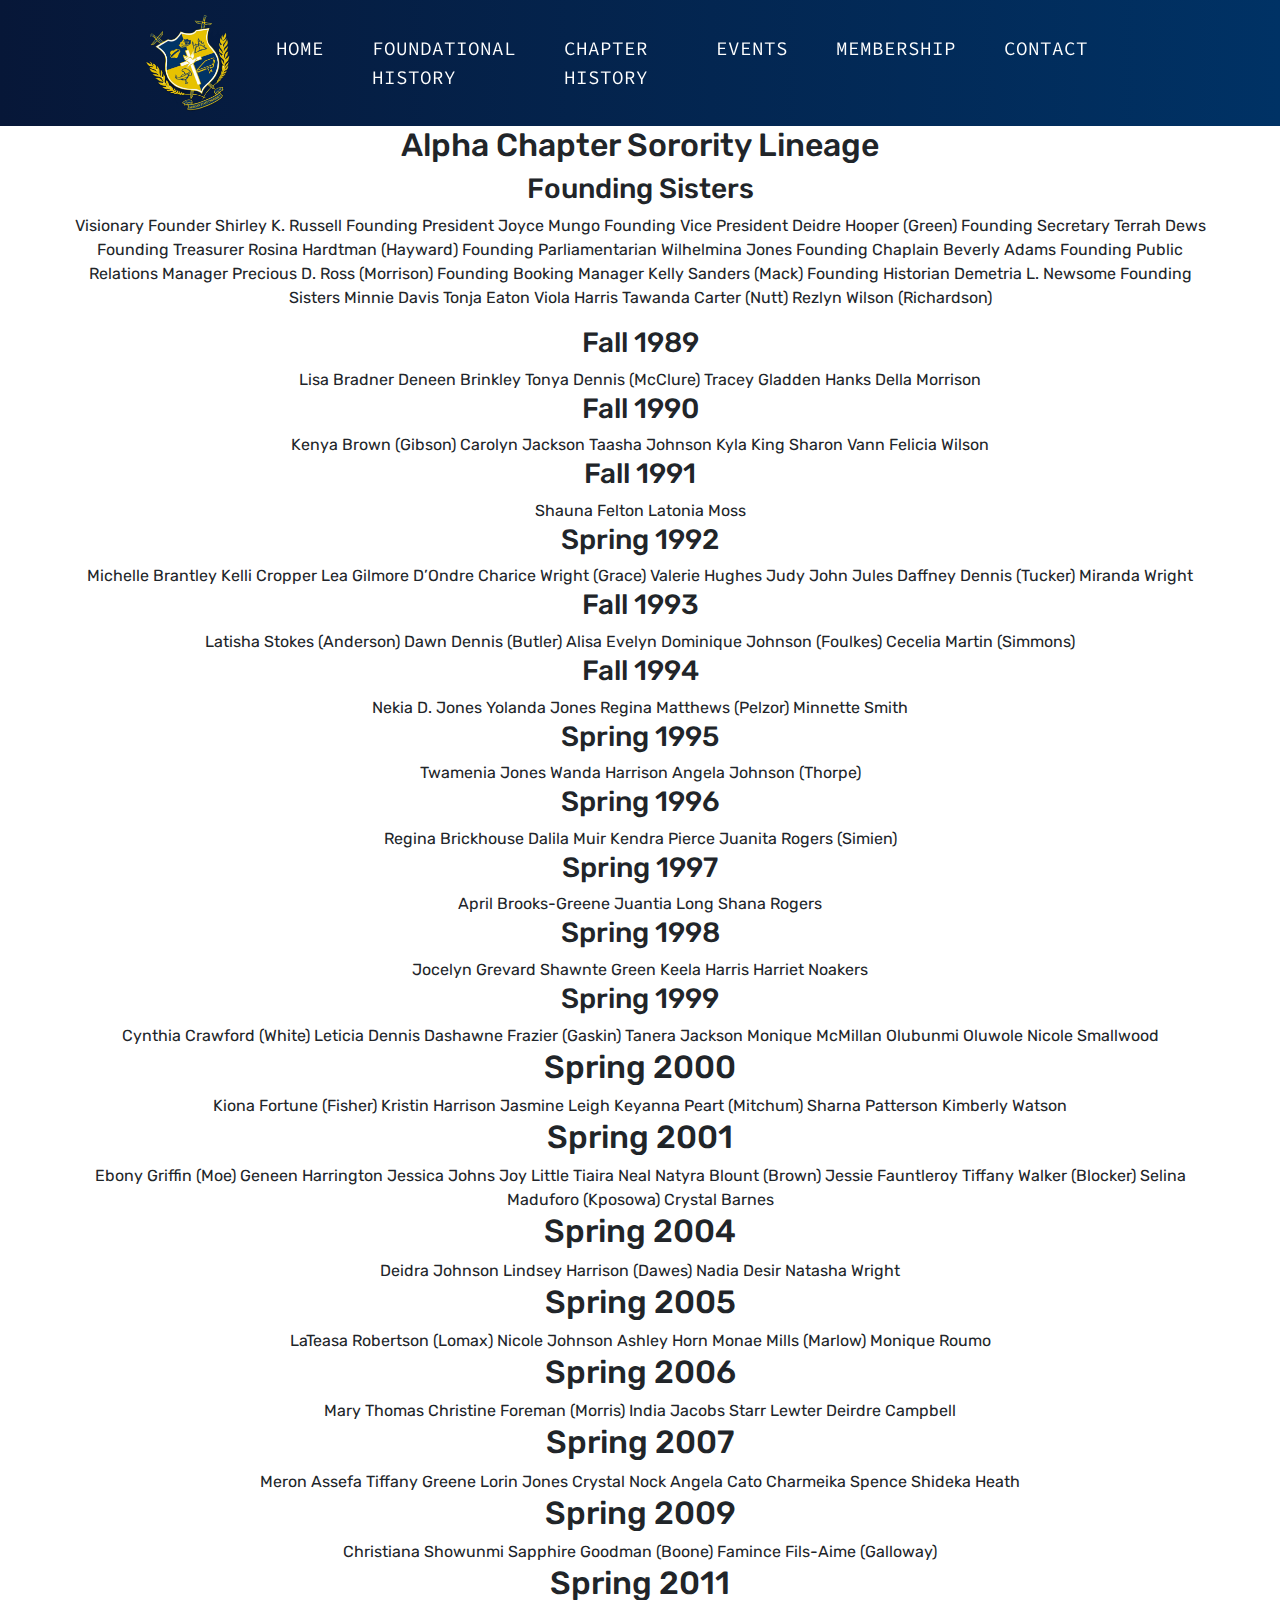
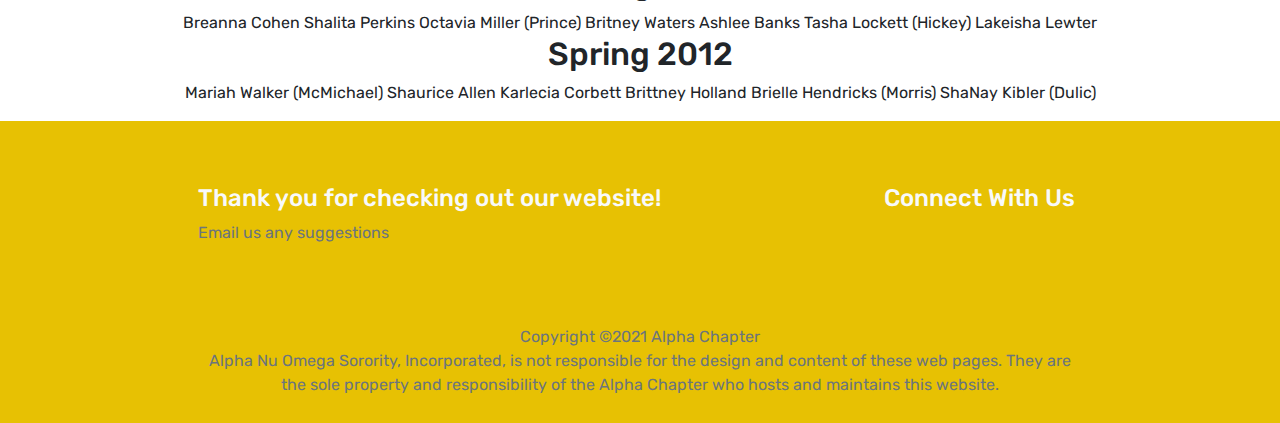
<file: Chapterhistory.html>
<!DOCTYPE html>
<html lang="en">
  <head>
    <meta charset="UTF-8" />
    <meta name="viewport" content="width=device-width, initial-scale=1.0" />
    <meta http-equiv="X-UA-Compatible" content="ie=edge" />

    <title>Alpha Chapter-Alpha Nu Omega Sorority, Incorporated</title>

    <link
      rel="stylesheet"
      href="https://stackpath.bootstrapcdn.com/bootstrap/4.3.1/css/bootstrap.min.css"
      integrity="sha384-ggOyR0iXCbMQv3Xipma34MD+dH/1fQ784/j6cY/iJTQUOhcWr7x9JvoRxT2MZw1T"
      crossorigin="anonymous"
    />
    <link
      rel="stylesheet"
      href="https://use.fontawesome.com/releases/v5.7.2/css/all.css"
      integrity="sha384-fnmOCqbTlWIlj8LyTjo7mOUStjsKC4pOpQbqyi7RrhN7udi9RwhKkMHpvLbHG9Sr"
      crossorigin="anonymous"
    />
    <link rel="stylesheet" type="text/css" href="src/style.css" />
    <link rel="stylesheet" href="src/mobile-style.css" />
    <link rel="shortcut icon" href="/assets/favicon.ico" type="image/x-icon" />
    <link rel="icon" 
    href="/assets/favicon.ico" type="image/x-icon" />
  </head>

  <body>
    <button onclick="topFunction()" id="myBtn" title="Go to top">
      <i class="fa fa-chevron-up" aria-hidden="true"></i>
    </button>
    <script>
      var mybutton = document.getElementById("myBtn");
      window.onscroll = function () {
        scrollFunction();
      };
      function scrollFunction() {
        if (
          document.body.scrollTop > 300 ||
          document.documentElement.scrollTop > 300
        ) {
          mybutton.style.display = "block";
        } else {
          mybutton.style.display = "none";
        }
      }
      function topFunction() {
        window.scrollTo({ top: 0, behavior: "smooth" });
        document.documentElement.scrollTo({ top: 0, behavior: "smooth" });
      }
    </script>

    <header id="main-header">
      <div class="container-fluid p-0">
        <nav class="navbar navbar-expand-lg">
          <a class="navbar-brand" href="#">
            <img class="shield" src="assets/anqshield3.png"/>
          </a>
          <button
            class="navbar-toggler"
            type="button"
            data-toggle="collapse"
            data-target="#navbarNav"
            aria-controls="navbarNav"
            aria-expanded="false"
            aria-label="Toggle navigation"
          >
            <span class="navbar-toggler-icon"></span>
            <i class="fa fa-bars text-light"></i>
          </button>
          <div class="collapse navbar-collapse" id="navbarNav">
            <div class="mr-auto"></div>
            <ul class="navbar-nav">
              <li class="nav-item active">
                <a class="nav-link" href="/"
                  >HOME <span class="sr-only">(current)</span></a
                >
              </li>
              <li class="nav-item">
                <a class="nav-link" href="History.html">FOUNDATIONAL HISTORY</a>
              </li>
              <li class="nav-item">
                <a class="nav-link" href="Chapterhistory.html">CHAPTER HISTORY</a>
              </li>
              <li class="nav-item">
                <a class="nav-link" href="Events.html">EVENTS</a>
              </li>
              <li class="nav-item">
                <a class="nav-link" href="Membership.html">MEMBERSHIP</a>
              </li>
              <li class="nav-item">
                <a class="nav-link" href="Contact.html">CONTACT</a>
              </li>
            </ul>
          </div>
        </nav>
      </div>
      
      
        </div>
      </div>
    </header>


      <main id="main-screen">
      <section id="main-alineage" class="section-lineage">
        <div class="container text-center">
          <div class="row">
            <div class="col-md-6 col-12">
              <div class="pray">
              </div>
            </div>
              <div class="panel text-center">
                <h2>Alpha Chapter Sorority Lineage</h2>
                 <div class="column">
                   <h3>Founding Sisters</h3>
                   <p>Visionary Founder Shirley K. Russell
Founding President Joyce Mungo
Founding Vice President Deidre Hooper (Green)
Founding Secretary Terrah Dews
Founding Treasurer Rosina Hardtman (Hayward)
Founding Parliamentarian Wilhelmina Jones
Founding Chaplain Beverly Adams
Founding Public Relations Manager Precious D. Ross (Morrison)
Founding Booking Manager Kelly Sanders (Mack)
Founding Historian Demetria L. Newsome
Founding Sisters
Minnie Davis
Tonja Eaton
Viola Harris
Tawanda Carter (Nutt)
Rezlyn Wilson (Richardson)<br />
<h3>Fall 1989</h3>
Lisa Bradner
Deneen Brinkley
Tonya Dennis (McClure)
Tracey Gladden Hanks
Della Morrison<br />
<h3>Fall 1990</h3>
Kenya Brown (Gibson)
Carolyn Jackson
Taasha Johnson
Kyla King
Sharon Vann
Felicia Wilson
<h3>Fall 1991</h3>
Shauna Felton
Latonia Moss
<h3>Spring 1992</h3>
Michelle Brantley
Kelli Cropper
Lea Gilmore
D’Ondre Charice Wright (Grace)
Valerie Hughes
Judy John Jules
Daffney Dennis (Tucker)
Miranda Wright

<h3>Fall 1993</h3>
Latisha Stokes (Anderson)
Dawn Dennis (Butler)
Alisa Evelyn
Dominique Johnson (Foulkes)
Cecelia Martin (Simmons)

<h3>Fall 1994</h3>
Nekia D. Jones
Yolanda Jones
Regina Matthews (Pelzor)
Minnette Smith

<h3>Spring 1995</h3>
Twamenia Jones
Wanda Harrison
Angela Johnson (Thorpe)

<h3>Spring 1996</h3>
Regina Brickhouse
Dalila Muir
Kendra Pierce
Juanita Rogers (Simien)

<h3>Spring 1997</h3>
April Brooks-Greene
Juantia Long
Shana Rogers

<h3>Spring 1998</h3>
Jocelyn Grevard
Shawnte Green
Keela Harris
Harriet Noakers

<h3>Spring 1999</h3>
Cynthia Crawford (White)
Leticia Dennis
Dashawne Frazier (Gaskin)
Tanera Jackson
Monique McMillan
Olubunmi Oluwole
Nicole Smallwood

<h2>Spring 2000</h2>
Kiona Fortune (Fisher)
Kristin Harrison
Jasmine Leigh
Keyanna Peart (Mitchum)
Sharna Patterson
Kimberly Watson

<h2>Spring 2001</h2>
Ebony Griffin (Moe)
Geneen Harrington
Jessica Johns
Joy Little
Tiaira Neal
Natyra Blount (Brown)
Jessie Fauntleroy
Tiffany Walker (Blocker)
Selina Maduforo (Kposowa)
Crystal Barnes

<h2>Spring 2004</h2>
Deidra Johnson
Lindsey Harrison (Dawes)
Nadia Desir
Natasha Wright

<h2>Spring 2005</h2>
LaTeasa Robertson (Lomax)
Nicole Johnson
Ashley Horn
Monae Mills (Marlow)
Monique Roumo

<h2>Spring 2006</h2>
Mary Thomas
Christine Foreman (Morris)
India Jacobs
Starr Lewter
Deirdre Campbell

<h2>Spring 2007</h2>
Meron Assefa
Tiffany Greene
Lorin Jones
Crystal Nock
Angela Cato
Charmeika Spence
Shideka Heath

<h2>Spring 2009</h2>
Christiana Showunmi
Sapphire Goodman (Boone)
Famince Fils-Aime (Galloway)

<h2>Spring 2011</h2>
Breanna Cohen
Shalita Perkins
Octavia Miller (Prince)
Britney Waters
Ashlee Banks
Tasha Lockett (Hickey)
Lakeisha Lewter

<h2>Spring 2012</h2>
Mariah Walker (McMichael)
Shaurice Allen 
Karlecia Corbett
Brittney Holland
Brielle Hendricks (Morris)
ShaNay Kibler (Dulic)


                </p>
              </div>
            </div>
          </div>
        </div>
      </section>


   

    <footer>
      <div class="container-fluid p-0">
        <div class="row text-left">
          <div class="col-md-9">
            <h4 class="text-light">Thank you for checking out our website!</h4>
            <p class="text-muted">Email us any suggestions</p>
          </div>
          <div class="col-md-3 follow">
            <h4 class="text-light">Connect With Us</h4>
            <div class="column text-light">
              <!-- <a href="https://www.linkedin.com/in/your_name/"
                ><i class="fab fa-linkedin"></i
              ></a> -->
              <a href="mailto:msuanqdoves@gmail.com?Subject=Hello%20Firstname" target="_blank"
                ><i class="far fa-envelope"></i
              ></a>
              <a href="https://www.facebook.com/Alpha-Nu-Omega-Sorority-Inc-Alpha-Chapter-101660995044089" target="_blank"
                ><i class="fab fa-facebook"></i
              ></a>
              <a
                href="https://www.instagram.com/msuanqdoves/"
                target="_blank"
                ><i class="fab fa-instagram"></i
              ></a>
              <a href="https://www.twitter.com/your_name" target="_blank"
                ><i class="fab fa-twitter"></i
              ></a>
            </div>
          </div>
        </div>
      </div>
      <div class="pt-5 text-center">
        <p class="pt-2 text-muted">
          Copyright ©2021 Alpha Chapter<br />
          Alpha Nu Omega Sorority, Incorporated, is not responsible for the design and content of these web pages. They are the sole property and responsibility of the Alpha Chapter who hosts and maintains this website.
        </p>
      </div>
    </footer>

    <script src="https://cdnjs.cloudflare.com/ajax/libs/jquery/3.4.1/jquery.min.js"></script>
    <script
      src="https://cdnjs.cloudflare.com/ajax/libs/popper.js/1.14.7/umd/popper.min.js"
      integrity="sha384-UO2eT0CpHqdSJQ6hJty5KVphtPhzWj9WO1clHTMGa3JDZwrnQq4sF86dIHNDz0W1"
      crossorigin="anonymous"
    ></script>
    <script
      src="https://stackpath.bootstrapcdn.com/bootstrap/4.3.1/js/bootstrap.min.js"
      integrity="sha384-JjSmVgyd0p3pXB1rRibZUAYoIIy6OrQ6VrjIEaFf/nJGzIxFDsf4x0xIM+B07jRM"
      crossorigin="anonymous"
    ></script>
    <script src="src/main.js"></script>
  </body>
</html>
</file>
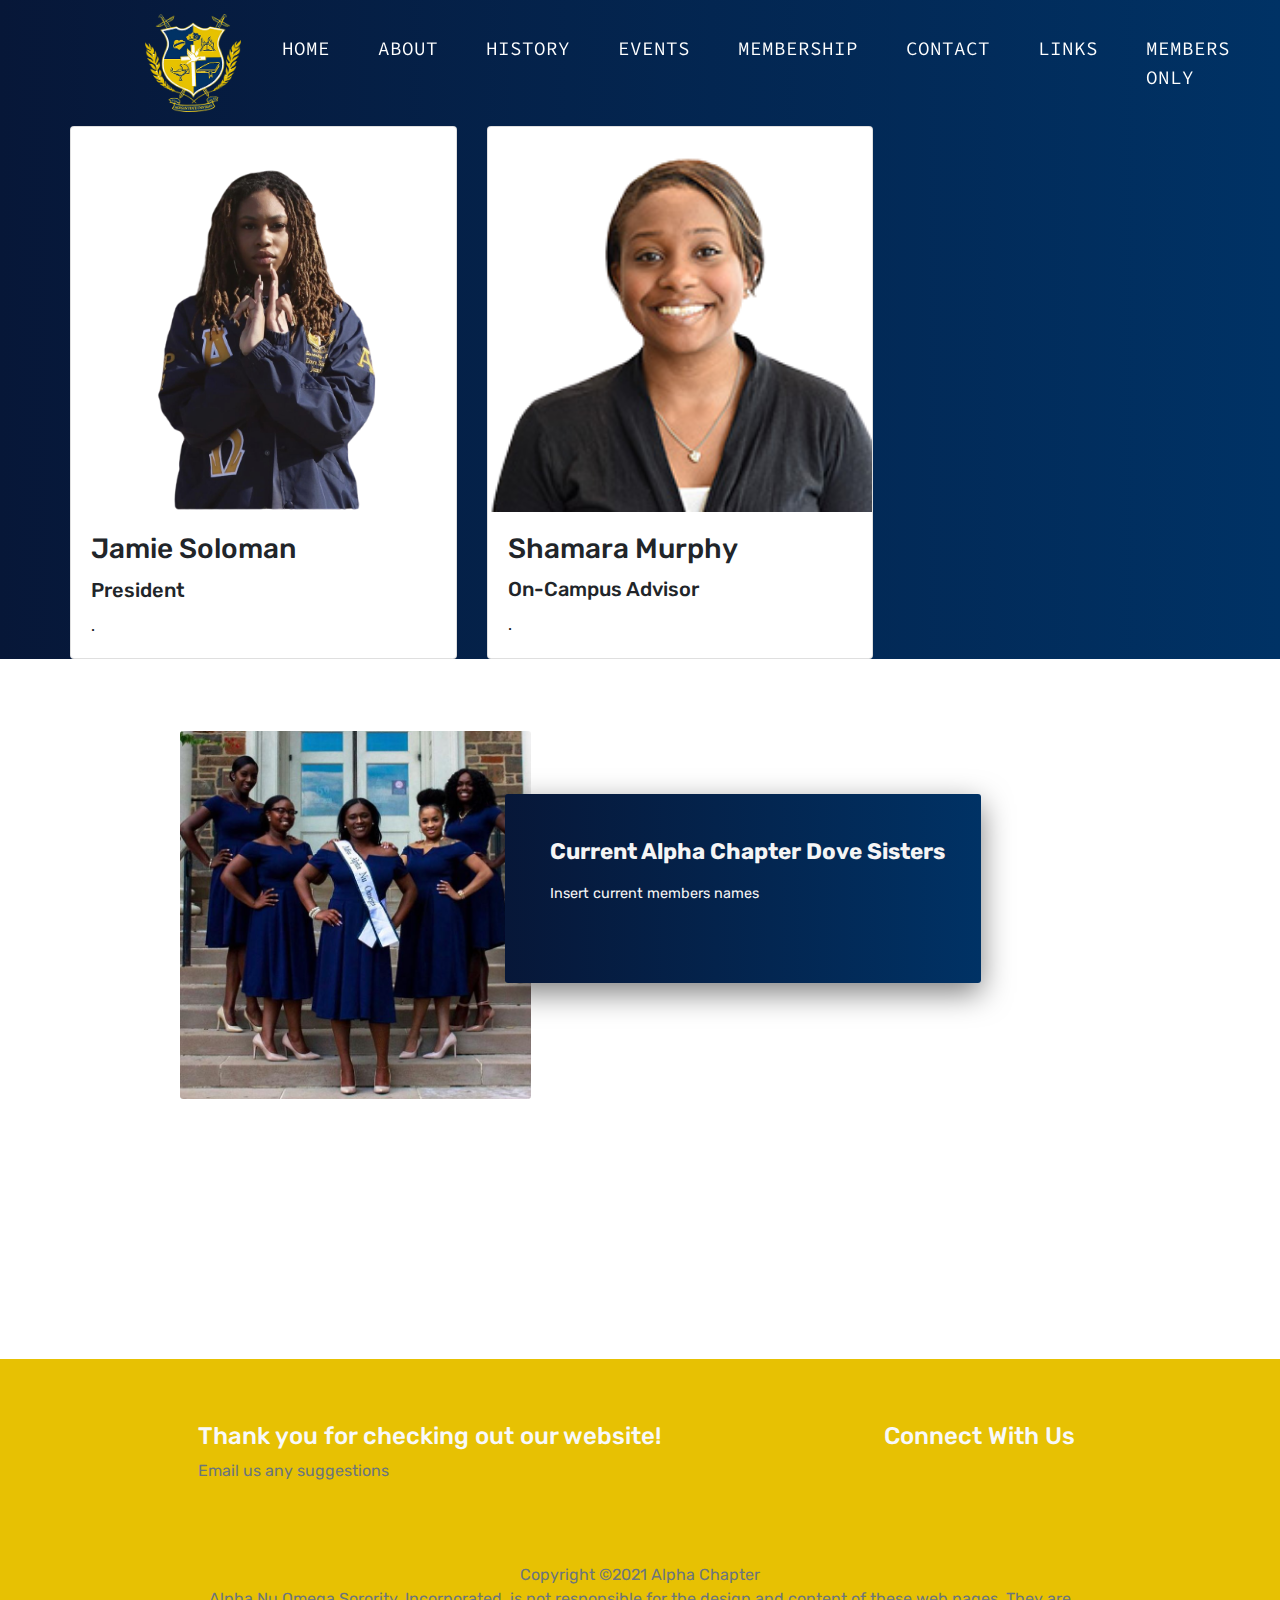
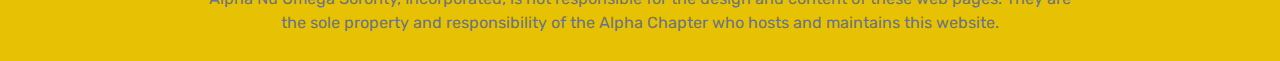
<file: ChapterLeadership.html>
<!DOCTYPE html>
<html lang="en">
  <head>
    <meta charset="UTF-8" />
    <meta name="viewport" content="width=device-width, initial-scale=1.0" />
    <meta http-equiv="X-UA-Compatible" content="ie=edge" />

    <title>Alpha Chapter-Alpha Nu Omega Sorority, Incorporated</title>

    <link
      rel="stylesheet"
      href="https://stackpath.bootstrapcdn.com/bootstrap/4.3.1/css/bootstrap.min.css"
      integrity="sha384-ggOyR0iXCbMQv3Xipma34MD+dH/1fQ784/j6cY/iJTQUOhcWr7x9JvoRxT2MZw1T"
      crossorigin="anonymous"
    />
    <link
      rel="stylesheet"
      href="https://use.fontawesome.com/releases/v5.7.2/css/all.css"
      integrity="sha384-fnmOCqbTlWIlj8LyTjo7mOUStjsKC4pOpQbqyi7RrhN7udi9RwhKkMHpvLbHG9Sr"
      crossorigin="anonymous"
    />
    <link rel="stylesheet" type="text/css" href="src/style.css" />
    <link rel="stylesheet" href="src/mobile-style.css" />
    <link rel="shortcut icon" href="/assets/favicon.ico" type="image/x-icon" />
    <link rel="icon" 
    href="/assets/favicon.ico" type="image/x-icon" />
  </head>

  <body>
    <button onclick="topFunction()" id="myBtn" title="Go to top">
      <i class="fa fa-chevron-up" aria-hidden="true"></i>
    </button>
    <script>
      var mybutton = document.getElementById("myBtn");
      window.onscroll = function () {
        scrollFunction();
      };
      function scrollFunction() {
        if (
          document.body.scrollTop > 300 ||
          document.documentElement.scrollTop > 300
        ) {
          mybutton.style.display = "block";
        } else {
          mybutton.style.display = "none";
        }
      }
      function topFunction() {
        window.scrollTo({ top: 0, behavior: "smooth" });
        document.documentElement.scrollTo({ top: 0, behavior: "smooth" });
      }
    </script>

    <header id="main-header">
      <div class="container-fluid p-0">
        <nav class="navbar navbar-expand-lg">
          <a class="navbar-brand" href="#">
            <img class="shield" src="assets/ANQShield dark.png"/></i>
          </a>
          <button
            class="navbar-toggler"
            type="button"
            data-toggle="collapse"
            data-target="#navbarNav"
            aria-controls="navbarNav"
            aria-expanded="false"
            aria-label="Toggle navigation"
          >
            <span class="navbar-toggler-icon"></span>
            <i class="fa fa-bars text-light"></i>
          </button>
          <div class="collapse navbar-collapse" id="navbarNav">
            <div class="mr-auto"></div>
            <ul class="navbar-nav">
              <li class="nav-item active">
                <a class="nav-link" href="/"
                  >HOME <span class="sr-only">(current)</span></a
                >
              </li>
              <li class="nav-item">
                <a class="nav-link" href="ChapterLeadership.html">ABOUT</a>
              </li>
              <li class="nav-item">
                <a class="nav-link" href="History.html">HISTORY</a>
             </li>
              <li class="nav-item">
                <a class="nav-link" href="Events.html">EVENTS</a>
              </li>
              <li class="nav-item">
                <a class="nav-link" href="Membership.html">MEMBERSHIP</a>
              </li>
              <li class="nav-item">
                <a class="nav-link" href="Contact.html">CONTACT</a>
              </li>
              <li class="nav-item">
                <a class="nav-link" href="Links.html">LINKS</a>
              </li>
              <li class="nav-item">
                <a class="nav-link" href="MembersOnly.html">MEMBERS ONLY</a
              </li>
            </ul>
          </div>
        </nav>
      </div>
       <div class="container text-left header-ctr">
      <div class="row d-flex align-items-center">
    <div class="row row-cols-1 row-cols-md-3 g-4">
   <div class="col">
    <div class="card h-100">
      <img src="assets/PresidentJamie-removebg-preview.png" class="card-img-top" alt="noimage" />
      <div class="card-body">
        <h3 class="card-title">Jamie Soloman</h3>
        <h5 class="card-title">President</h5>
        <p class="card-text">.</p>
      </div>
    </div>
  </div>
  <div class="col">
    <div class="card h-100">
      <img src="assets/advismurphy-removebg-preview.png" class="card-img-top" alt="advismurphy.jpg" />
      <div class="card-body">
        <h3 class="card-title">Shamara Murphy</h3>
        <h5 class="card-title">On-Campus Advisor</h5>
        <p class="card-text">.</p>
      </div>
      </div>
    </div>
  </div>
</div>
</header>
    
      <section id="main-about" class="section-2">
        <div class="container text-center">
          <div class="row">
            <div class="col-md-6 col-12">
              <div class="pray">
                <img src="assets/alpha10.JPG" alt="alpha10" />
              </div>
            </div>
            <div class="col-md-6 col-12">
              <div class="panel text-left">
                <h2>Current Alpha Chapter Dove Sisters</h2>
                <p>             
                  Insert current members names
                </p>
              </div>
            </div>
          </div>
        </div>
      </section>


    <footer>
      <div class="container-fluid p-0">
        <div class="row text-left">
          <div class="col-md-9">
            <h4 class="text-light">Thank you for checking out our website!</h4>
            <p class="text-muted">Email us any suggestions</p>
          </div>
          <div class="col-md-3 follow">
            <h4 class="text-light">Connect With Us</h4>
            <div class="column text-light">
              <!-- <a href="https://www.linkedin.com/in/your_name/"
                ><i class="fab fa-linkedin"></i
              ></a> -->
              <a href="mailto:msuanqdoves@gmail.com?Subject=Hello%20Firstname" target="_blank"
                ><i class="far fa-envelope"></i
              ></a>
              <a href="https://www.facebook.com/Alpha-Nu-Omega-Sorority-Inc-Alpha-Chapter-101660995044089" target="_blank"
                ><i class="fab fa-facebook"></i
              ></a>
              <a
                href="https://www.instagram.com/msuanqdoves/"
                target="_blank"
                ><i class="fab fa-instagram"></i
              ></a>
              <a href="https://www.twitter.com/your_name" target="_blank"
                ><i class="fab fa-twitter"></i
              ></a>
            </div>
          </div>
        </div>
      </div>
      <div class="pt-5 text-center">
        <p class="pt-2 text-muted">
          Copyright ©2021 Alpha Chapter<br />
          Alpha Nu Omega Sorority, Incorporated, is not responsible for the design and content of these web pages. They are the sole property and responsibility of the Alpha Chapter who hosts and maintains this website.
        </p>
      </div>
    </footer>

    <script src="https://cdnjs.cloudflare.com/ajax/libs/jquery/3.4.1/jquery.min.js"></script>
    <script
      src="https://cdnjs.cloudflare.com/ajax/libs/popper.js/1.14.7/umd/popper.min.js"
      integrity="sha384-UO2eT0CpHqdSJQ6hJty5KVphtPhzWj9WO1clHTMGa3JDZwrnQq4sF86dIHNDz0W1"
      crossorigin="anonymous"
    ></script>
    <script
      src="https://stackpath.bootstrapcdn.com/bootstrap/4.3.1/js/bootstrap.min.js"
      integrity="sha384-JjSmVgyd0p3pXB1rRibZUAYoIIy6OrQ6VrjIEaFf/nJGzIxFDsf4x0xIM+B07jRM"
      crossorigin="anonymous"
    ></script>
    <script src="src/main.js"></script>
  </body>
</html>
</file>
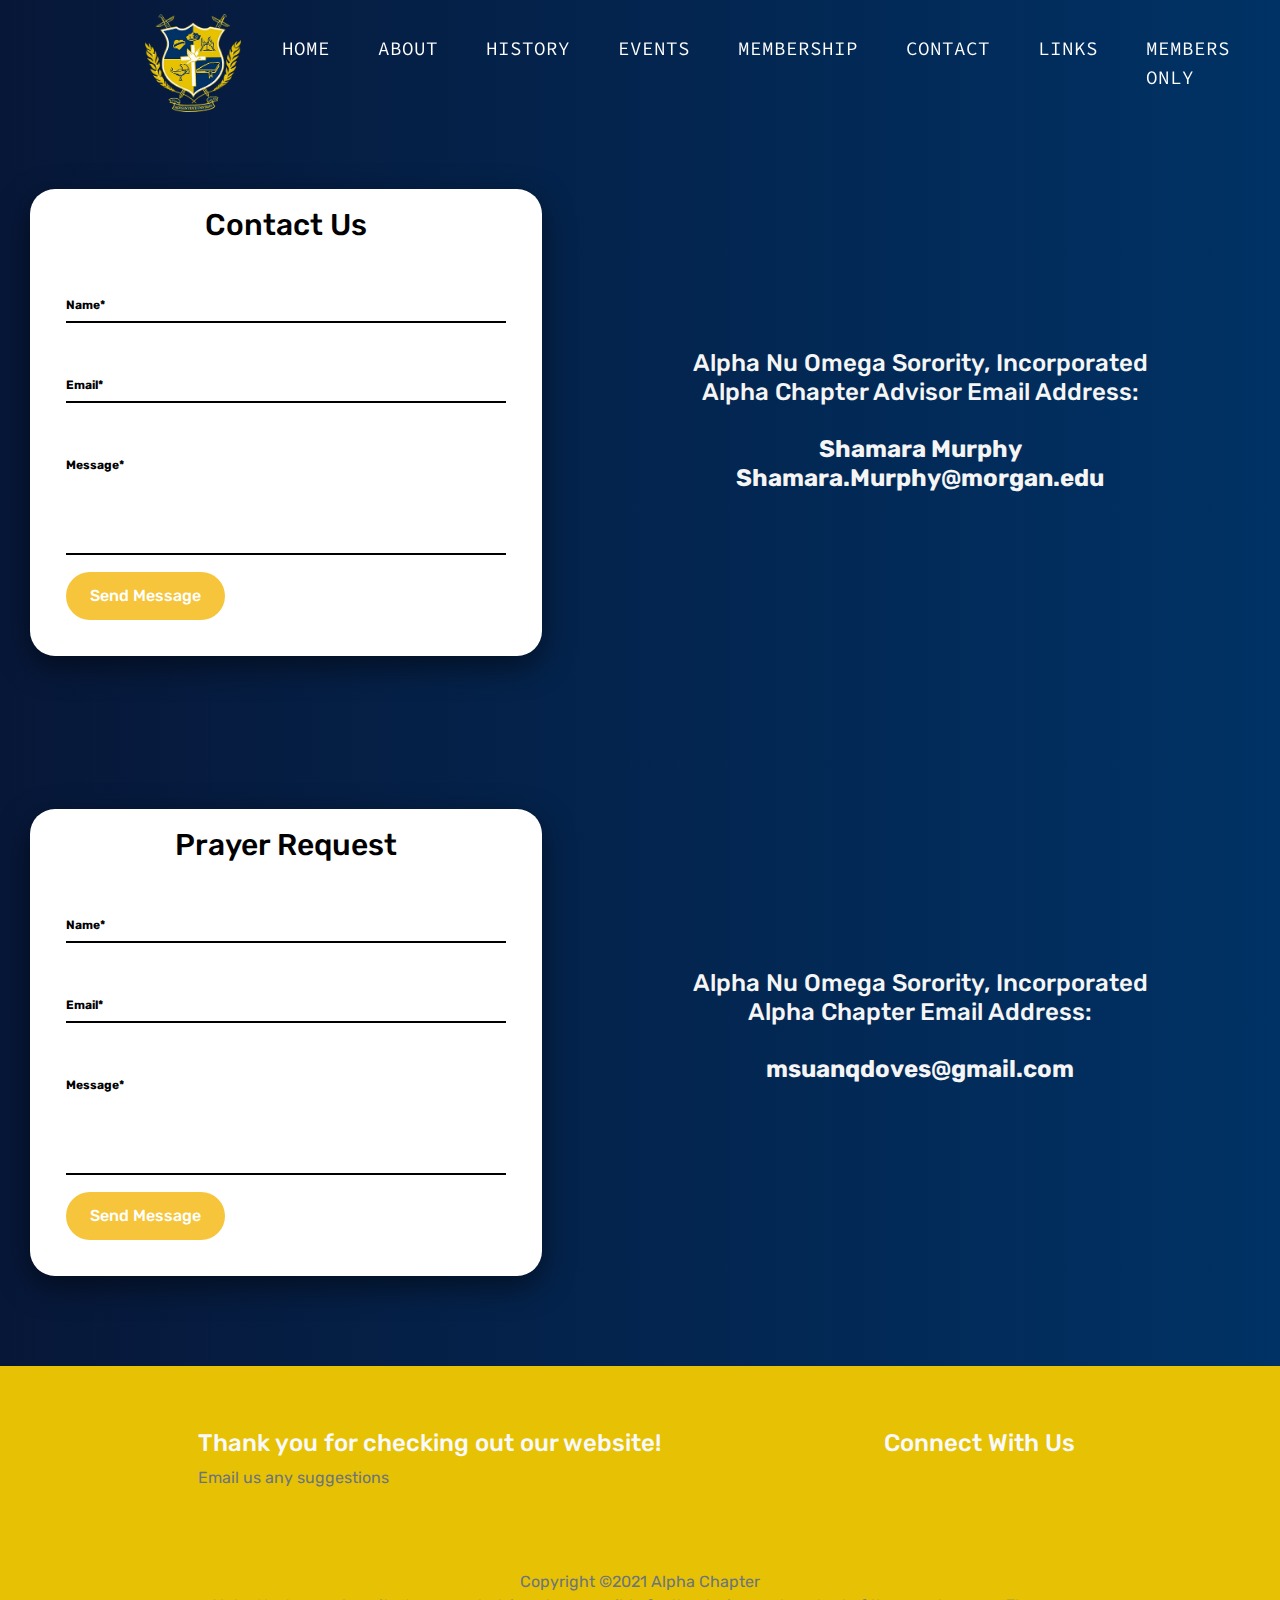
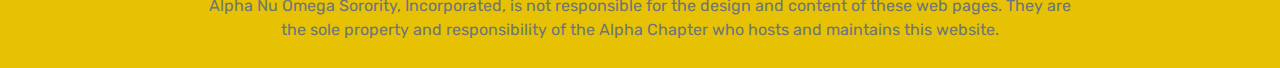
<file: Contact.html>
<!DOCTYPE html>
<html lang="en">
  <head>
    <meta charset="UTF-8" />
    <meta name="viewport" content="width=device-width, initial-scale=1.0" />
    <meta http-equiv="X-UA-Compatible" content="ie=edge" />

    <title>Alpha Chapter-Alpha Nu Omega Sorority, Incorporated</title>

    <link
      rel="stylesheet"
      href="https://stackpath.bootstrapcdn.com/bootstrap/4.3.1/css/bootstrap.min.css"
      integrity="sha384-ggOyR0iXCbMQv3Xipma34MD+dH/1fQ784/j6cY/iJTQUOhcWr7x9JvoRxT2MZw1T"
      crossorigin="anonymous"
    />
    <link
      rel="stylesheet"
      href="https://use.fontawesome.com/releases/v5.7.2/css/all.css"
      integrity="sha384-fnmOCqbTlWIlj8LyTjo7mOUStjsKC4pOpQbqyi7RrhN7udi9RwhKkMHpvLbHG9Sr"
      crossorigin="anonymous"
    />
    <link rel="stylesheet" type="text/css" href="src/style.css" />
    <link rel="stylesheet" href="src/mobile-style.css" />
    <link rel="shortcut icon" href="/assets/favicon.ico" type="image/x-icon" />
    <link rel="icon" 
    href="/assets/favicon.ico" type="image/x-icon" />
  </head>

  <body>
    <button onclick="topFunction()" id="myBtn" title="Go to top">
      <i class="fa fa-chevron-up" aria-hidden="true"></i>
    </button>
    <script>
      var mybutton = document.getElementById("myBtn");
      window.onscroll = function () {
        scrollFunction();
      };
      function scrollFunction() {
        if (
          document.body.scrollTop > 300 ||
          document.documentElement.scrollTop > 300
        ) {
          mybutton.style.display = "block";
        } else {
          mybutton.style.display = "none";
        }
      }
      function topFunction() {
        window.scrollTo({ top: 0, behavior: "smooth" });
        document.documentElement.scrollTo({ top: 0, behavior: "smooth" });
      }
    </script>

    <header id="main-header">
      <div class="container-fluid p-0">
        <nav class="navbar navbar-expand-lg">
          <a class="navbar-brand" href="#">
            <img class="shield" src="assets/ANQShield dark.png"/>
          </a>
          <button
            class="navbar-toggler"
            type="button"
            data-toggle="collapse"
            data-target="#navbarNav"
            aria-controls="navbarNav"
            aria-expanded="false"
            aria-label="Toggle navigation"
          >
            <span class="navbar-toggler-icon"></span>
            <i class="fa fa-bars text-light"></i>
          </button>
          <div class="collapse navbar-collapse" id="navbarNav">
            <div class="mr-auto"></div>
            <ul class="navbar-nav">
              <li class="nav-item active">
                <a class="nav-link" href="/"
                  >HOME <span class="sr-only">(current)</span></a
                >
              </li>
              <li class="nav-item">
                <a class="nav-link" href="ChapterLeadership.html">ABOUT</a>
              </li>
              <li class="nav-item">
                <a class="nav-link" href="History.html">HISTORY</a>
             </li>
              <li class="nav-item">
                <a class="nav-link" href="Events.html">EVENTS</a>
              </li>
              <li class="nav-item">
                <a class="nav-link" href="Membership.html">MEMBERSHIP</a>
              </li>
              <li class="nav-item">
                <a class="nav-link" href="Contact.html">CONTACT</a>
              </li>
              <li class="nav-item">
                <a class="nav-link" href="Links.html">LINKS</a>
              </li>
              <li class="nav-item">
                <a class="nav-link" href="MembersOnly.html">MEMBERS ONLY</a>
              </li>
            </ul>
          </div>
        </nav>
      </div>
     </header>

    <section id="main-contact" class="section-5">
        <div class="contact">
          <div class="form-container">
            <h2>Contact Us</h2>
            <form
              method="POST"
              action="https://formspree.io/your_name@gmail.com"
            >
              <div class="input-field">
                <input type="text" name="name" required="" />
                <label>Name*</label>
              </div>
              <div class="input-field">
                <input type="email" name="email" required="" />
                <label>Email*</label>
              </div>
              <div class="input-field">
                <textarea name="message" rows="5" required=""></textarea>
                <label>Message*</label>
              </div>
              <input type="submit" name="" value="Send Message" class="btn" />
            </form>
          </div>
        </div>
        <div class="quote">
          <h4>
            Alpha Nu Omega Sorority, Incorporated</br>
            Alpha Chapter Advisor Email Address:<br />
            <br /><b>Shamara Murphy</br>Shamara.Murphy@morgan.edu</b>
          </h4>
        </div>
      </section>

      <section id="main-PRAYER" class="section-5">
        <div class="contact">
          <div class="form-container">
            <h2>Prayer Request</h2>
            <form
              method="POST"
              action="https://formspree.io/your_name@gmail.com"
            >
              <div class="input-field">
                <input type="text" name="name" required="" />
                <label>Name*</label>
              </div>
              <div class="input-field">
                <input type="email" name="email" required="" />
                <label>Email*</label>
              </div>
              <div class="input-field">
                <textarea name="message" rows="5" required=""></textarea>
                <label>Message*</label>
              </div>
              <input type="submit" name="" value="Send Message" class="btn" />
            </form>
          </div>
        </div>
        <div class="quote">
          <h4>
            Alpha Nu Omega Sorority, Incorporated</br>
            Alpha Chapter Email Address:<br />
            <br /><b>msuanqdoves@gmail.com </b>
          </h4>
        </div>
      </section>
     

    <footer>
      <div class="container-fluid p-0">
        <div class="row text-left">
          <div class="col-md-9">
            <h4 class="text-light">Thank you for checking out our website!</h4>
            <p class="text-muted">Email us any suggestions</p>
          </div>
          <div class="col-md-3 follow">
            <h4 class="text-light">Connect With Us</h4>
            <div class="column text-light">
              <!-- <a href="https://www.linkedin.com/in/your_name/"
                ><i class="fab fa-linkedin"></i
              ></a> -->
              <a href="mailto:msuanqdoves@gmail.com?Subject=Hello%20Firstname" target="_blank"
                ><i class="far fa-envelope"></i
              ></a>
              <a href="https://www.facebook.com/Alpha-Nu-Omega-Sorority-Inc-Alpha-Chapter-101660995044089" target="_blank"
                ><i class="fab fa-facebook"></i
              ></a>
              <a
                href="https://www.instagram.com/msuanqdoves/"
                target="_blank"
                ><i class="fab fa-instagram"></i
              ></a>
              <a href="https://www.twitter.com/your_name" target="_blank"
                ><i class="fab fa-twitter"></i
              ></a>
            </div>
          </div>
        </div>
      </div>
      <div class="pt-5 text-center">
        <p class="pt-2 text-muted">
          Copyright ©2021 Alpha Chapter<br />
          Alpha Nu Omega Sorority, Incorporated, is not responsible for the design and content of these web pages. They are the sole property and responsibility of the Alpha Chapter who hosts and maintains this website.
        </p>
      </div>
    </footer>

    <script src="https://cdnjs.cloudflare.com/ajax/libs/jquery/3.4.1/jquery.min.js"></script>
    <script
      src="https://cdnjs.cloudflare.com/ajax/libs/popper.js/1.14.7/umd/popper.min.js"
      integrity="sha384-UO2eT0CpHqdSJQ6hJty5KVphtPhzWj9WO1clHTMGa3JDZwrnQq4sF86dIHNDz0W1"
      crossorigin="anonymous"
    ></script>
    <script
      src="https://stackpath.bootstrapcdn.com/bootstrap/4.3.1/js/bootstrap.min.js"
      integrity="sha384-JjSmVgyd0p3pXB1rRibZUAYoIIy6OrQ6VrjIEaFf/nJGzIxFDsf4x0xIM+B07jRM"
      crossorigin="anonymous"
    ></script>
    <script src="src/main.js"></script>
  </body>
</html>
</file>
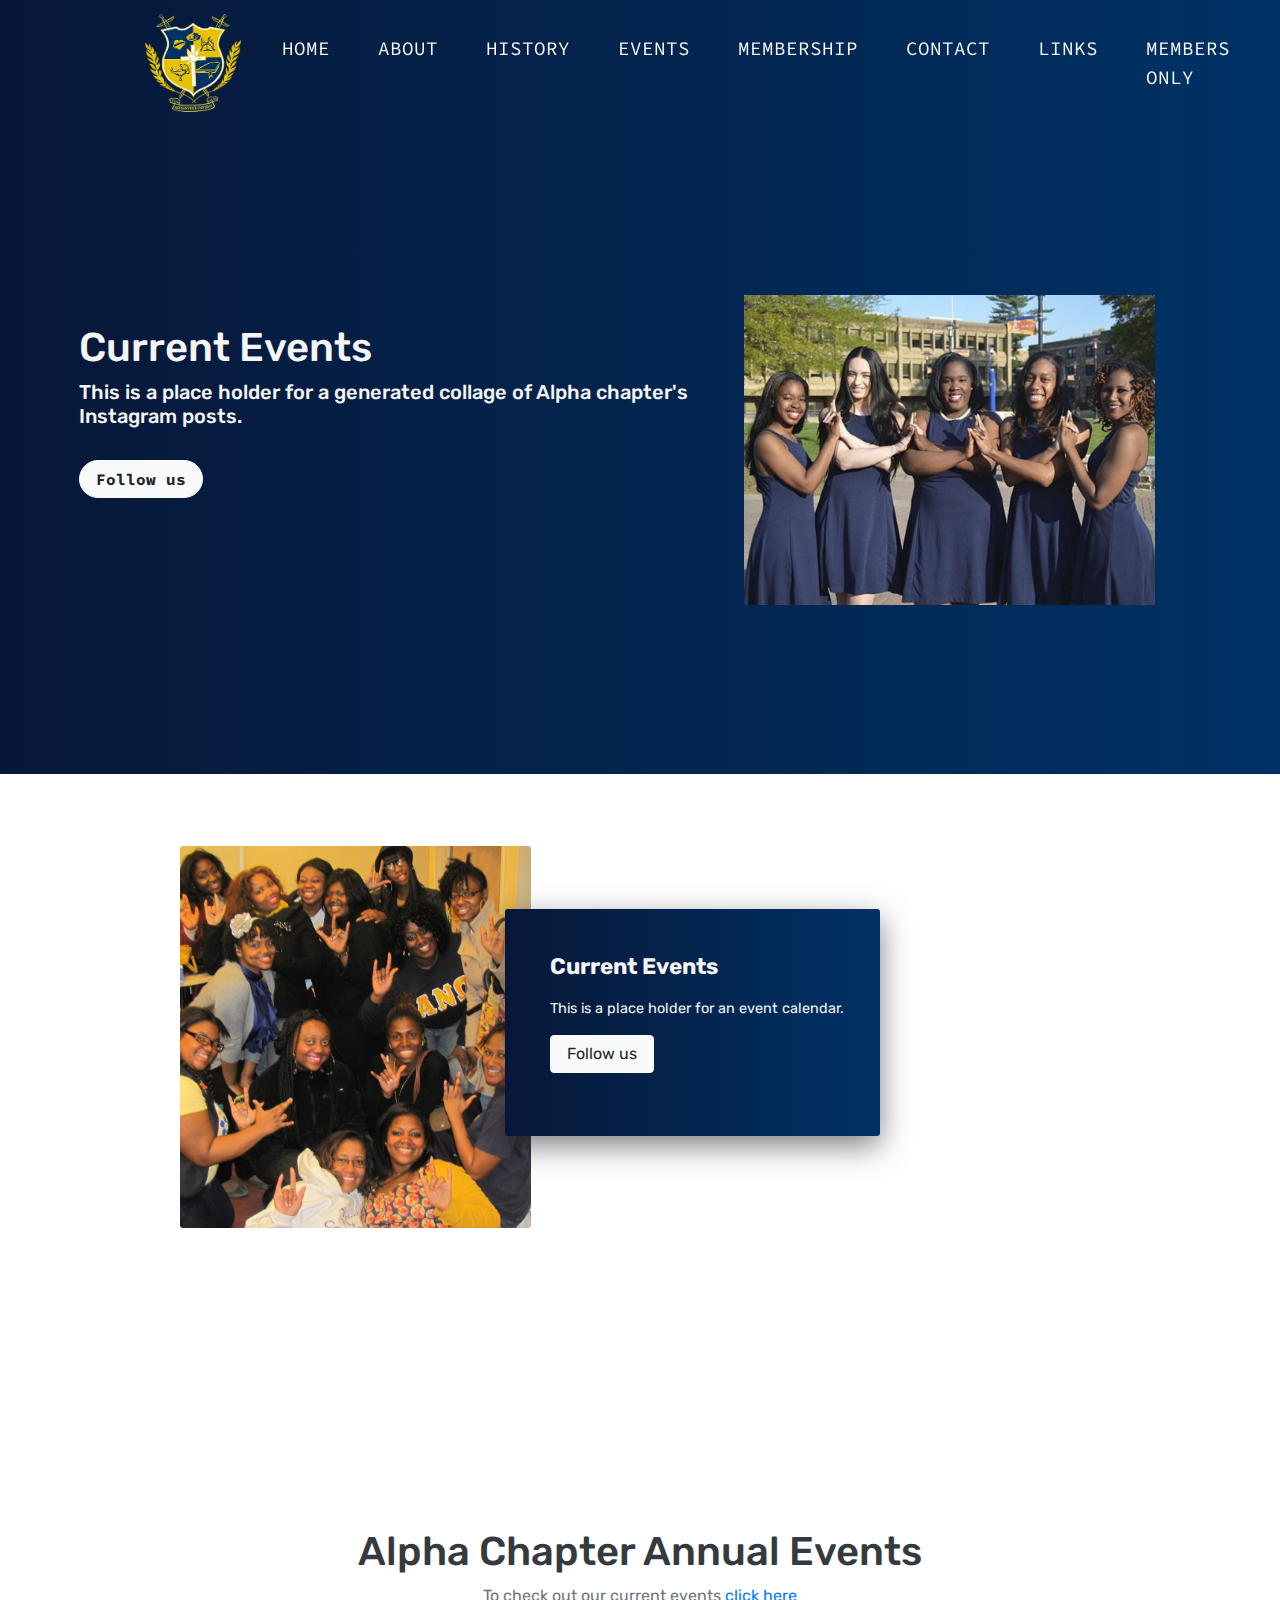
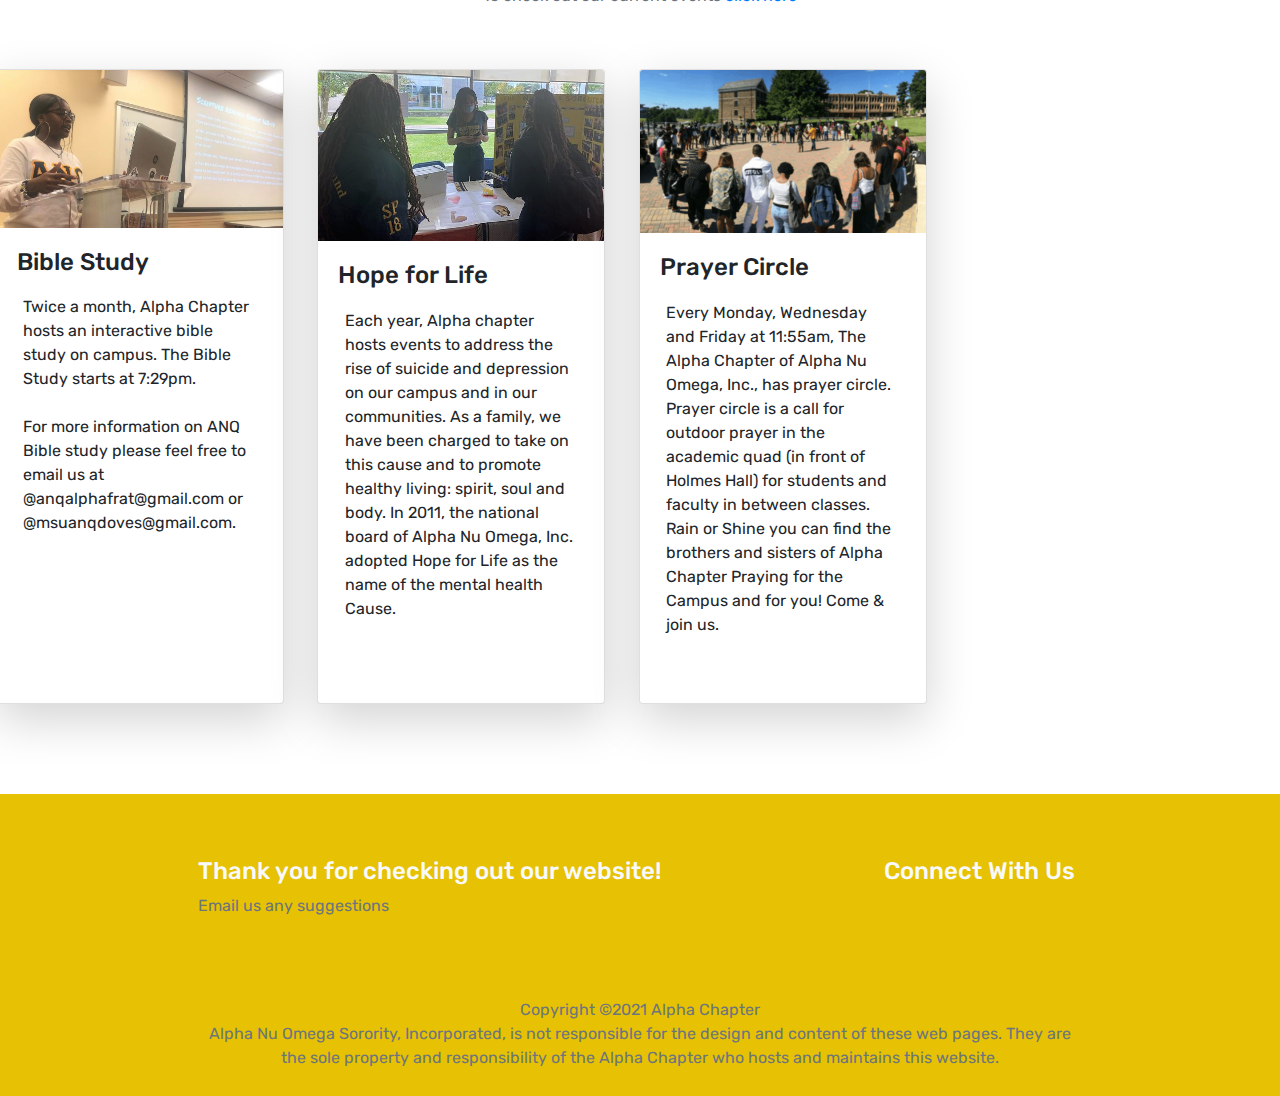
<file: Events.html>
<!DOCTYPE html>
<html lang="en">
  <head>
    <meta charset="UTF-8" />
    <meta name="viewport" content="width=device-width, initial-scale=1.0" />
    <meta http-equiv="X-UA-Compatible" content="ie=edge" />

    <title>Membership - Alpha Chapter-Alpha Nu Omega Sorority, Incorporated</title>

    <link
      rel="stylesheet"
      href="https://stackpath.bootstrapcdn.com/bootstrap/4.3.1/css/bootstrap.min.css"
      integrity="sha384-ggOyR0iXCbMQv3Xipma34MD+dH/1fQ784/j6cY/iJTQUOhcWr7x9JvoRxT2MZw1T"
      crossorigin="anonymous"
    />
    <link
      rel="stylesheet"
      href="https://use.fontawesome.com/releases/v5.7.2/css/all.css"
      integrity="sha384-fnmOCqbTlWIlj8LyTjo7mOUStjsKC4pOpQbqyi7RrhN7udi9RwhKkMHpvLbHG9Sr"
      crossorigin="anonymous"
    />
    <link rel="stylesheet" type="text/css" href="src/style.css" />
    <link rel="stylesheet" href="src/mobile-style.css" />
    <link rel="shortcut icon" href="/assets/favicon.ico" type="image/x-icon" />
    <link rel="icon" 
    href="/assets/favicon.ico" type="image/x-icon" />
  </head>

  <body>
    <button onclick="topFunction()" id="myBtn" title="Go to top">
      <i class="fa fa-chevron-up" aria-hidden="true"></i>
    </button>
    <script>
      var mybutton = document.getElementById("myBtn");
      window.onscroll = function () {
        scrollFunction();
      };
      function scrollFunction() {
        if (
          document.body.scrollTop > 300 ||
          document.documentElement.scrollTop > 300
        ) {
          mybutton.style.display = "block";
        } else {
          mybutton.style.display = "none";
        }
      }
      function topFunction() {
        window.scrollTo({ top: 0, behavior: "smooth" });
        document.documentElement.scrollTo({ top: 0, behavior: "smooth" });
      }
    </script>

    <header id="main-header">
      <div class="container-fluid p-0">
        <nav class="navbar navbar-expand-lg">
          <a class="navbar-brand" href="#">
            <img class="shield" src="assets/ANQShield dark.png"/></i>
          </a>
          <button
            class="navbar-toggler"
            type="button"
            data-toggle="collapse"
            data-target="#navbarNav"
            aria-controls="navbarNav"
            aria-expanded="false"
            aria-label="Toggle navigation"
          >
            <span class="navbar-toggler-icon"></span>
            <i class="fa fa-bars text-light"></i>
          </button>
          <div class="collapse navbar-collapse" id="navbarNav">
            <div class="mr-auto"></div>
            <ul class="navbar-nav">
              <li class="nav-item active">
                <a class="nav-link" href="/"
                  >HOME <span class="sr-only">(current)</span></a
                >
              </li>
              <li class="nav-item">
                <a class="nav-link" href="ChapterLeadership.html">ABOUT</a>
              </li>
              <li class="nav-item">
                <a class="nav-link" href="History.html">HISTORY</a>
             </li>
              <li class="nav-item">
                <a class="nav-link" href="Events.html">EVENTS</a>
              </li>
              <li class="nav-item">
                <a class="nav-link" href="Membership.html">MEMBERSHIP</a>
              </li>
              <li class="nav-item">
                <a class="nav-link" href="Contact.html">CONTACT</a>
              </li>
              <li class="nav-item">
                <a class="nav-link" href="Links.html">LINKS</a>
              </li>
              <li class="nav-item">
                <a class="nav-link" href="MembersOnly.html">MEMBERS ONLY</a
              </li>
            </ul>
          </div>
        </nav>
      </div>
      <div class="container text-left header-ctr">
        <div class="row d-flex align-items-center">
          <div class="col-md-7 col-sm-12 header-text">
            <h1>Current Events</h1>
            <h5>
            <p>  
              This is a place holder for a generated collage of Alpha chapter's Instagram posts.
            </p>
            </h5>

            <div class="text-left">
              <a
                <a class="btn btn-light px-3 py-1.5" href="https://www.instagram.com/msuanqdoves/"
                >Follow us</a
              >
            </div>
            <br />
          </div>
          <div class="col-md-5 col-sm-12 main-img h-25">
            <img src="assets/alpha24.JPG" alt="alpha24" />
          </div>
        </div>
      </div>
    </header>

      </div>      
      <section id="main-about" class="section-2">
        <div class="container text-center">
          <div class="row">
            <div class="col-md-6 col-12">
              <div class="pray">
                <img src="assets/aevents.jpg" alt="aevents" />
              </div>
            </div>
            <div class="col-md-6 col-12">
              <div class="panel text-left">
                <h2>Current Events</h2>
                <p>
                  This is a place holder for an event calendar.
                </p>

                <a class="btn btn-light px-3 py-1.5" href="https://www.instagram.com/msuanqdoves/">Follow us</a
                >
              </div>
            </div>
          </div>
        </div>
      </section>


      <section id="main-annualevents" class="section-4">
        <div class="row align-items-start">
        <div class="container text-center">
          <h1 class="text-dark">Alpha Chapter Annual Events</h1>
          <p class="text-secondary">To check out our current events <a href="https://www.instagram.com/msuanqdoves/"> click here</a></p>
        </div>
        <div class="row align-items-end">
        <div class="cards">
          <div class="d-flex flex-md-row flex-wrap justify-content-center">
            <div 
              class="card mr-2 d-inline-block shadow-lg"
              style="width: 18rem"
            >
              <img src="assets/biblestudy.jpg" class="card-img-top" alt="..." />
              <div class="card-body">
                <h4 class="card-title">Bible Study</h4>
                <p class="card-text">
                  Twice a month, Alpha Chapter hosts an interactive bible study on campus. The Bible Study starts at 7:29pm.<br />
                  <br />For more information on ANQ Bible study please feel free to email us at
@anqalphafrat@gmail.com or @msuanqdoves@gmail.com.
                </p>
              </div>
            </div>
            <div
              class="card mr-2 d-inline-block shadow-lg"
              style="width: 18rem"
            >
              <img
                src="assets/iwilllisten2021.jpg"
                class="card-img-top"
                alt="..."
              />
              <div class="card-body">
                <h4 class="card-title">Hope for Life</h4>
                <p class="card-text">
                  Each year, Alpha chapter hosts events to address the rise of suicide and depression on our campus and in our communities. As a family, we have been charged to take on this cause and to promote healthy living: spirit, soul and body. In 2011, the national board of Alpha Nu Omega, Inc. adopted Hope for Life as the name of the mental health Cause.
                  </p>
              </div>
              <div class="card-body">
                <a href="#" class="card-link"></a>
              </div>
            </div>
            <div
              class="card mr-2 d-inline-block shadow-lg"
              style="width: 18rem"
            >
              <img
                src="assets/prayer.PNG"
                class="card-img-top"
                alt="..."
              />
              <div class="card-body">
                <h4 class="card-title">Prayer Circle</h4>
                <p class="card-text">
                  Every Monday, Wednesday and Friday at 11:55am, The Alpha Chapter of Alpha Nu Omega, Inc., has prayer circle. Prayer circle is a call for outdoor prayer in the academic quad (in front of Holmes Hall) for students and faculty in between classes. Rain or Shine you can find the brothers and sisters of Alpha Chapter Praying for the Campus and for you! Come & join us.
                  </p>
              </div>
              <div class="card-body">
                <a href="#" class="card-link"></a>
              </div>
            </div>
          </div>
        </div>
      </section>

          
    <footer>
      <div class="container-fluid p-0">
        <div class="row text-left">
          <div class="col-md-9">
            <h4 class="text-light">Thank you for checking out our website!</h4>
            <p class="text-muted">Email us any suggestions</p>
          </div>
          <div class="col-md-3 follow">
            <h4 class="text-light">Connect With Us</h4>
            <div class="column text-light">
              <!-- <a href="https://www.linkedin.com/in/your_name/"
                ><i class="fab fa-linkedin"></i
              ></a> -->
              <a href="mailto:msuanqdoves@gmail.com?Subject=Hello%20Firstname" target="_blank"
                ><i class="far fa-envelope"></i
              ></a>
              <a href="https://www.facebook.com/Alpha-Nu-Omega-Sorority-Inc-Alpha-Chapter-101660995044089" target="_blank"
                ><i class="fab fa-facebook"></i
              ></a>
              <a
                href="https://www.instagram.com/msuanqdoves/"
                target="_blank"
                ><i class="fab fa-instagram"></i
              ></a>
              <a href="https://www.twitter.com/your_name" target="_blank"
                ><i class="fab fa-twitter"></i
              ></a>
            </div>
          </div>
        </div>
      </div>
      <div class="pt-5 text-center">
        <p class="pt-2 text-muted">
          Copyright ©2021 Alpha Chapter<br />
          Alpha Nu Omega Sorority, Incorporated, is not responsible for the design and content of these web pages. They are the sole property and responsibility of the Alpha Chapter who hosts and maintains this website.
        </p>
      </div>
    </footer>

    <script src="https://cdnjs.cloudflare.com/ajax/libs/jquery/3.4.1/jquery.min.js"></script>
    <script
      src="https://cdnjs.cloudflare.com/ajax/libs/popper.js/1.14.7/umd/popper.min.js"
      integrity="sha384-UO2eT0CpHqdSJQ6hJty5KVphtPhzWj9WO1clHTMGa3JDZwrnQq4sF86dIHNDz0W1"
      crossorigin="anonymous"
    ></script>
    <script
      src="https://stackpath.bootstrapcdn.com/bootstrap/4.3.1/js/bootstrap.min.js"
      integrity="sha384-JjSmVgyd0p3pXB1rRibZUAYoIIy6OrQ6VrjIEaFf/nJGzIxFDsf4x0xIM+B07jRM"
      crossorigin="anonymous"
    ></script>
    <script src="src/main.js"></script>
  </body>
</html>
</file>
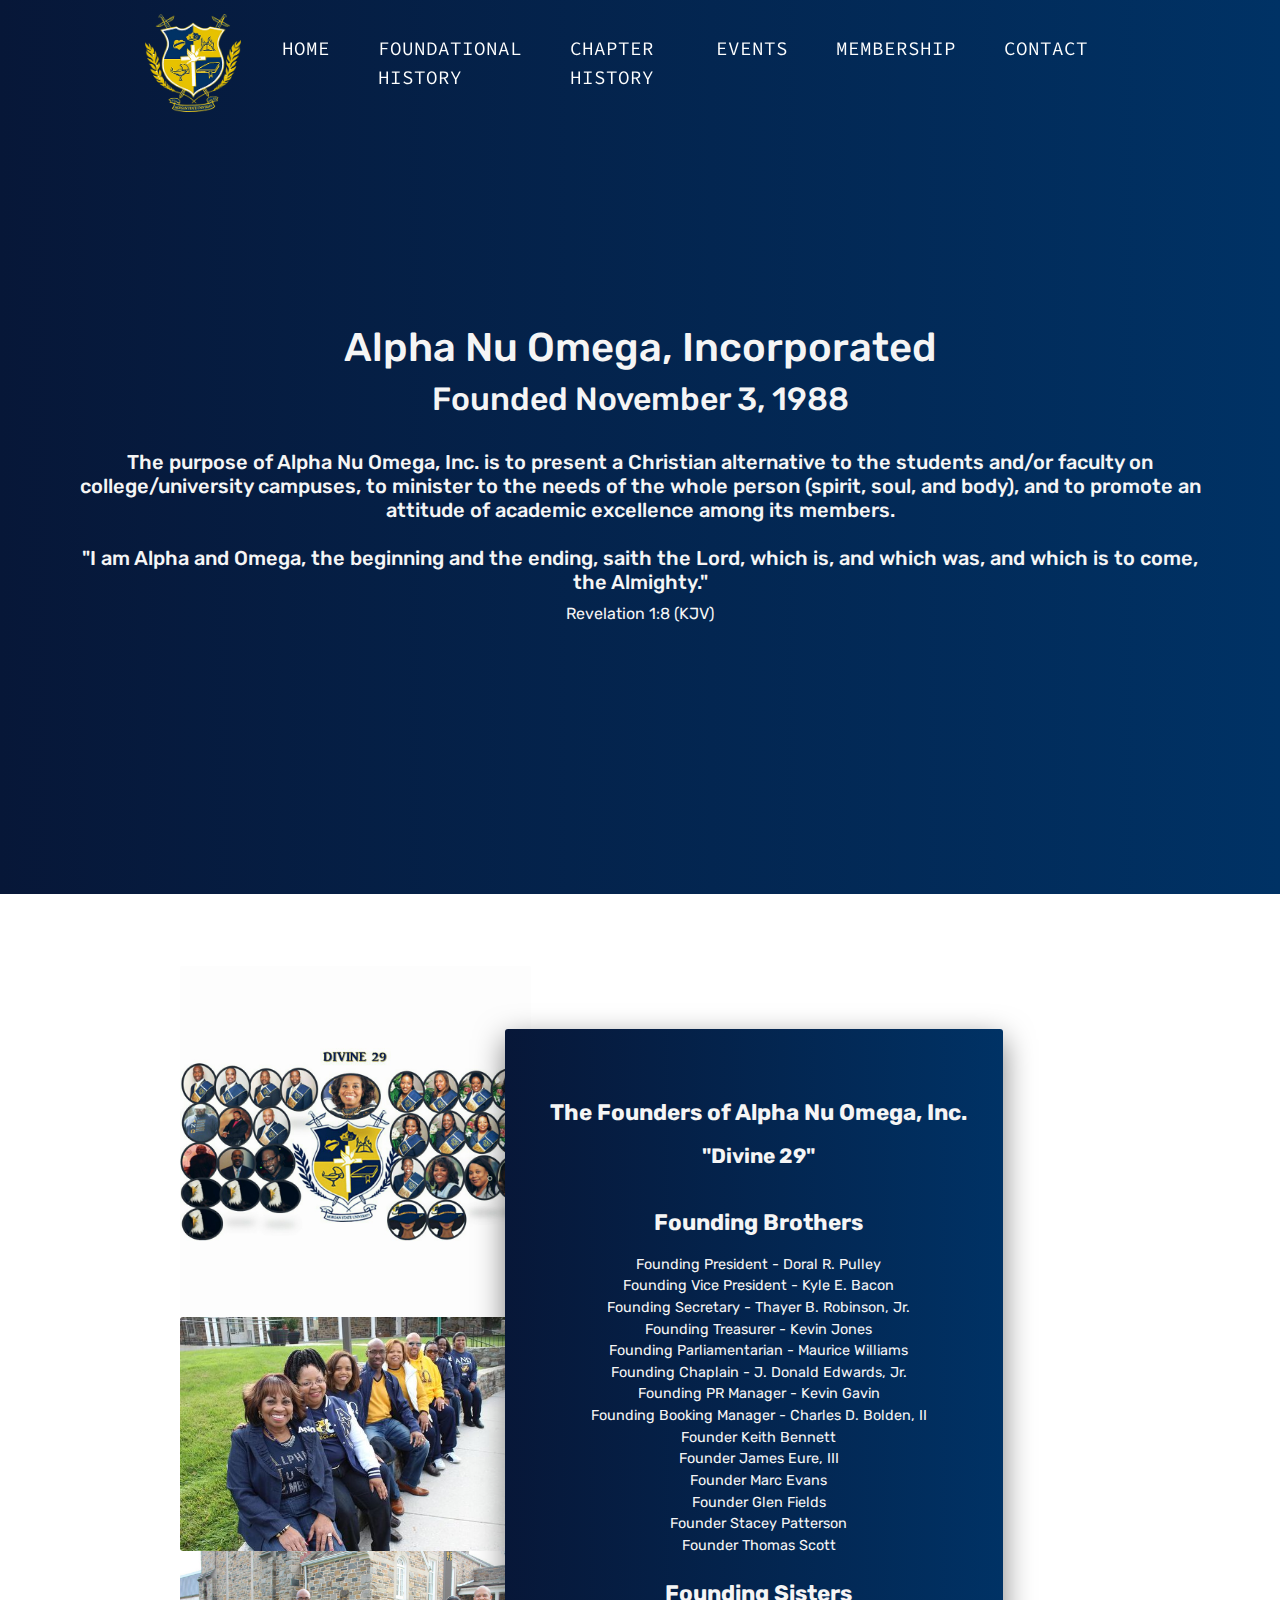
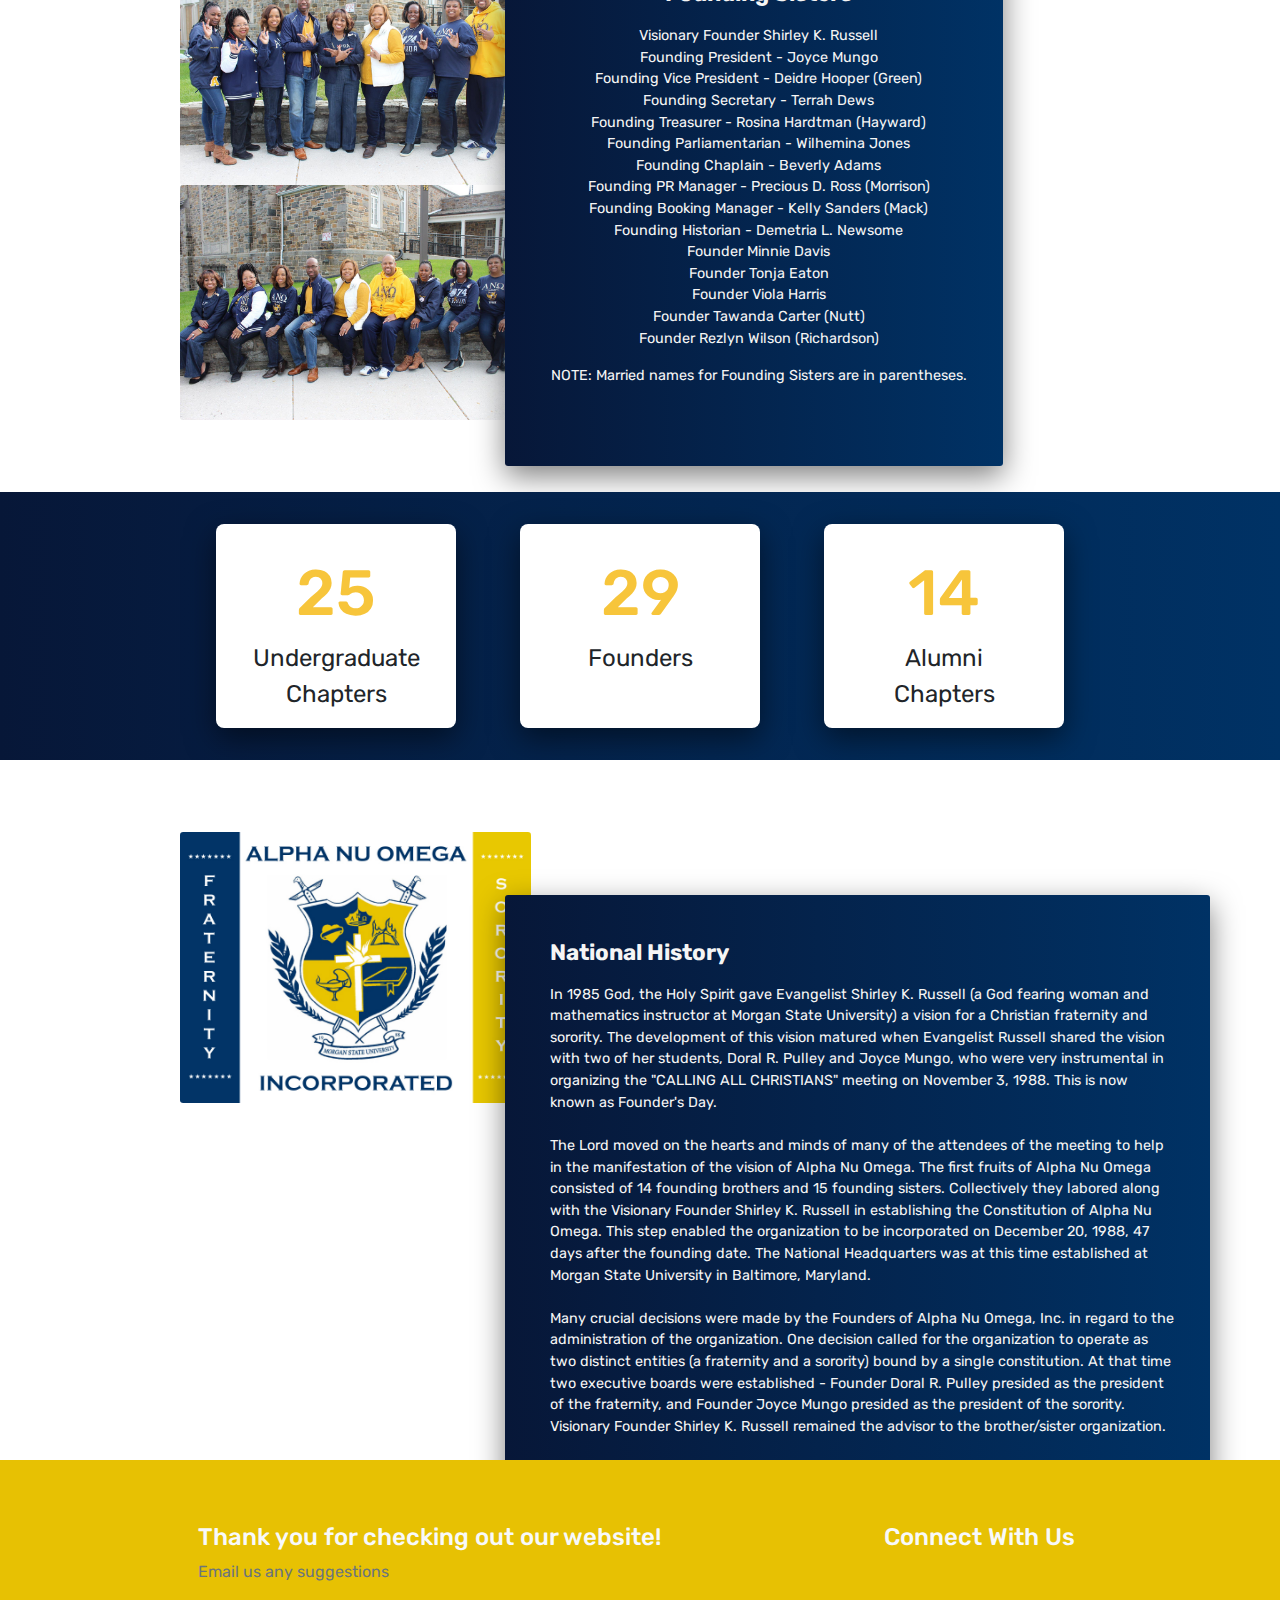
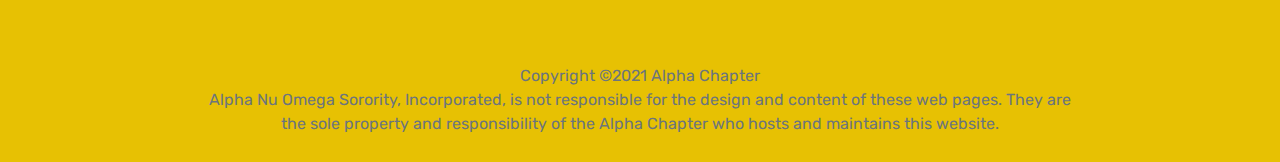
<file: History.html>
<!DOCTYPE html>
<html lang="en">
  <head>
    <meta charset="UTF-8" />
    <meta name="viewport" content="width=device-width, initial-scale=1.0" />
    <meta http-equiv="X-UA-Compatible" content="ie=edge" />

    <title>HISTORY-Alpha Chapter-Alpha Nu Omega Sorority, Incorporated</title>

    <link
      rel="stylesheet"
      href="https://stackpath.bootstrapcdn.com/bootstrap/4.3.1/css/bootstrap.min.css"
      integrity="sha384-ggOyR0iXCbMQv3Xipma34MD+dH/1fQ784/j6cY/iJTQUOhcWr7x9JvoRxT2MZw1T"
      crossorigin="anonymous"
    />
    <link
      rel="stylesheet"
      href="https://use.fontawesome.com/releases/v5.7.2/css/all.css"
      integrity="sha384-fnmOCqbTlWIlj8LyTjo7mOUStjsKC4pOpQbqyi7RrhN7udi9RwhKkMHpvLbHG9Sr"
      crossorigin="anonymous"
    />
    <link rel="stylesheet" type="text/css" href="src/style.css" />
    <link rel="stylesheet" href="src/mobile-style.css" />
    <link rel="shortcut icon" href="/assets/favicon.ico" type="image/x-icon" />
    <link rel="icon" 
    href="/assets/favicon.ico" type="image/x-icon" />
  </head>

  <body>
    <button onclick="topFunction()" id="myBtn" title="Go to top">
      <i class="fa fa-chevron-up" aria-hidden="true"></i>
    </button>
    <script>
      var mybutton = document.getElementById("myBtn");
      window.onscroll = function () {
        scrollFunction();
      };
      function scrollFunction() {
        if (
          document.body.scrollTop > 300 ||
          document.documentElement.scrollTop > 300
        ) {
          mybutton.style.display = "block";
        } else {
          mybutton.style.display = "none";
        }
      }
      function topFunction() {
        window.scrollTo({ top: 0, behavior: "smooth" });
        document.documentElement.scrollTo({ top: 0, behavior: "smooth" });
      }
    </script>

    <header id="main-header">
      <div class="container-fluid p-0">
        <nav class="navbar navbar-expand-lg">
          <a class="navbar-brand" href="#">
            <img class="shield" src="assets/ANQShield dark.png"/>
          </a>
          <button
            class="navbar-toggler"
            type="button"
            data-toggle="collapse"
            data-target="#navbarNav"
            aria-controls="navbarNav"
            aria-expanded="false"
            aria-label="Toggle navigation"
          >
            <span class="navbar-toggler-icon"></span>
            <i class="fa fa-bars text-light"></i>
          </button>
          <div class="collapse navbar-collapse" id="navbarNav">
            <div class="mr-auto"></div>
            <ul class="navbar-nav">
              <li class="nav-item active">
                <a class="nav-link" href="/"
                  >HOME <span class="sr-only">(current)</span></a
                >
              </li>
              <li class="nav-item">
                <a class="nav-link" href="History.html">FOUNDATIONAL HISTORY</a>
              </li>
              <li class="nav-item">
                <a class="nav-link" href="Chapterhistory.html">CHAPTER HISTORY</a>
              </li>
              <li class="nav-item">
                <a class="nav-link" href="Events.html">EVENTS</a>
              </li>
              <li class="nav-item">
                <a class="nav-link" href="Membership.html">MEMBERSHIP</a>
              </li>
              <li class="nav-item">
                <a class="nav-link" href="Contact.html">CONTACT</a>
              </li>
            </ul>
          </div>
        </nav>
      </div>
      <div class="container text-center header-ctr">
        <div class="row d-flex align-items-center">
          <div class="col-md-7 col-md-12 header-text">
            <h1>Alpha Nu Omega, Incorporated</h1>
            <h2>Founded November 3, 1988</h2>
            <h5>
              <br />The purpose of Alpha Nu Omega, Inc. is to present a Christian alternative to the students and/or faculty on college/university campuses, to minister to the needs of the whole person (spirit, soul, and body), and to promote an attitude of academic excellence among its members.<br />
              <br />"I am Alpha and Omega, the beginning and the ending, saith the Lord, which is, and which was, and which is to come, the Almighty."<br /> 
            </h5>
            <p>
              Revelation 1:8 (KJV)
            </p>

    </header>
      <main id="main-screen">
      <section id="main-nhistory" class="section-2">
        <div class="container text-center">
          <div class="row">
            <div class="col-md-6 col-12">
              <div class="pray">
                <img src="assets/divine.jpg" alt="divine" />
                <img src="assets/founders1.jpg" alt="founders1" />
                <img src="assets/founders3.jpeg" alt="founders3" />
                <img src="assets/founders2.jpeg" alt="founders2" />
              </div>
            </div>
            <div class="col-md-6 col-12">
              <div class="panel text-center">
                <h2><h2>The Founders of Alpha Nu Omega, Inc.</h2>
                <h3><h3>"Divine 29"</h3><br />
               <section class="container">
              <article>
             <h2>Founding Brothers</h2>
              <p>
                Founding President - Doral R. Pulley<br /> Founding Vice President - Kyle E. Bacon<br />  
Founding Secretary - Thayer B. Robinson, Jr.<br />  
Founding Treasurer - Kevin Jones<br />  
Founding Parliamentarian - Maurice Williams<br />  
Founding Chaplain - J. Donald Edwards, Jr.<br />  
Founding PR Manager - Kevin Gavin<br />  
Founding Booking Manager - Charles D. Bolden, II<br /> 
Founder Keith Bennett<br /> 
Founder James Eure, III<br /> 
Founder Marc Evans<br /> 
Founder Glen Fields<br />  
Founder Stacey Patterson<br /> 
Founder Thomas Scott<br />  
                </p>
  </article>
  <article>
    <h2>Founding Sisters</h2>
    <p>Visionary Founder Shirley K. Russell<br />
Founding President - Joyce Mungo<br />
Founding Vice President - Deidre Hooper (Green)<br /> 
Founding Secretary - Terrah Dews<br /> 
Founding Treasurer - Rosina Hardtman (Hayward)<br /> 
Founding Parliamentarian - Wilhemina Jones<br /> 
Founding Chaplain - Beverly Adams<br /> 
Founding PR Manager - Precious D. Ross (Morrison)<br /> 
Founding Booking Manager - Kelly Sanders (Mack)<br /> 
Founding Historian - Demetria L. Newsome<br /> 
Founder Minnie Davis<br /> 
Founder Tonja Eaton<br /> 
Founder Viola Harris<br /> 
Founder  Tawanda Carter (Nutt)<br /> 
Founder Rezlyn Wilson (Richardson)<br /> 
</p>
  </article>
  </section>
  <p>NOTE: Married names for Founding Sisters are in parentheses.</p>
              </div>
            </div>
          </div>
        </div>
      </section>

      <section class="section-3 container-fluid p-0">
        <div class="container-fluid text-center">
          <div
            class="numbers d-flex flex-md-row flex-wrap justify-content-center"
          >
            <div class="rect">
              <h1>25</h1>
              <p>Undergraduate Chapters</p></a
              >
            </div>
            <div class="rect">
              <h1>29</h1>
              <p>Founders</p></a
              >
            </div>
            <div class="rect">
              <h1>14</h1>
              <p>Alumni<br /> Chapters</p></a
              >
            </div>
          </div>
        </div>
      </section>   

      <main id="main-screen">
      <section id="main-nhistory" class="section-2">
        <div class="container text-center">
          <div class="row">
            <div class="col-md-6 col-12">
              <div class="pray">
                <img src="assets/ANQ-Flag.jpg" alt="ANQ-Flag" />
              </div>
            </div>
            <div class="col-md-6 col-12">
              <div class="panel text-left">
                <h2>National History</h2>
                <p>
                  In 1985 God, the Holy Spirit gave Evangelist Shirley K. Russell (a God fearing woman and mathematics instructor at Morgan State University) a vision for a Christian fraternity and sorority. The development of this vision matured when Evangelist Russell shared the vision with two of her students, Doral R. Pulley and Joyce Mungo, who were very instrumental in organizing the "CALLING ALL CHRISTIANS" meeting on November 3, 1988. This is now known as Founder's Day.<br />
                  <br />The Lord moved on the hearts and minds of many of the attendees of the meeting to help in the manifestation of the vision of Alpha Nu Omega. The first fruits of Alpha Nu Omega consisted of 14 founding brothers and 15 founding sisters. Collectively they labored along with the Visionary Founder Shirley K. Russell in establishing the Constitution of Alpha Nu Omega. This step enabled the organization to be incorporated on December 20, 1988, 47 days after the founding date. The National Headquarters was at this time established at Morgan State University in Baltimore, Maryland.<br />
                  <br />Many crucial decisions were made by the Founders of Alpha Nu Omega, Inc. in regard to the administration of the organization. One decision called for the organization to operate as two distinct entities (a fraternity and a sorority) bound by a single constitution. At that time two executive boards were established - Founder Doral R. Pulley presided as the president of the fraternity, and Founder Joyce Mungo presided as the president of the sorority. Visionary Founder Shirley K. Russell remained the advisor to the brother/sister organization.<br />
                  <br />In October of 1989, the organization inducted its first line consisting of one brother and six sisters. The second line for the sisters was held in the fall of 1990. The sisters increased their membership by five.
                  <br />In the Spring of 1991 the entire Alpha Nu Omega Family met and decided to become a non-hazing organization. They adopted an intake curriculum now known as the Orientation Process. This decision lead to the rapid addition of membership.<br /> 
                  <br />Change has taken place in Alpha Nu Omega on several occasions, but the brothers and sisters of Alpha Nu Omega Inc. hold to God's promise of membership growth and leadership in ministry. This will come through spiritual growth, which is found by walking in the Spirit and pressing toward the mark of the prize of the high calling of God in Christ Jesus. (Phillipians 3:14)
                </p>
              </div>
            </div>
          </div>
        </div>
      </section>






    <footer>
      <div class="container-fluid p-0">
        <div class="row text-left">
          <div class="col-md-9">
            <h4 class="text-light">Thank you for checking out our website!</h4>
            <p class="text-muted">Email us any suggestions</p>
          </div>
          <div class="col-md-3 follow">
            <h4 class="text-light">Connect With Us</h4>
            <div class="column text-light">
              <!-- <a href="https://www.linkedin.com/in/your_name/"
                ><i class="fab fa-linkedin"></i
              ></a> -->
              <a href="mailto:msuanqdoves@gmail.com?Subject=Hello%20Firstname" target="_blank"
                ><i class="far fa-envelope"></i
              ></a>
              <a href="https://www.facebook.com/Alpha-Nu-Omega-Sorority-Inc-Alpha-Chapter-101660995044089" target="_blank"
                ><i class="fab fa-facebook"></i
              ></a>
              <a
                href="https://www.instagram.com/msuanqdoves/"
                target="_blank"
                ><i class="fab fa-instagram"></i
              ></a>
              <a href="https://www.twitter.com/your_name" target="_blank"
                ><i class="fab fa-twitter"></i
              ></a>
            </div>
          </div>
        </div>
      </div>
      <div class="pt-5 text-center">
        <p class="pt-2 text-muted">
          Copyright ©2021 Alpha Chapter<br />
          Alpha Nu Omega Sorority, Incorporated, is not responsible for the design and content of these web pages. They are the sole property and responsibility of the Alpha Chapter who hosts and maintains this website.
        </p>
      </div>
    </footer>

    <script src="https://cdnjs.cloudflare.com/ajax/libs/jquery/3.4.1/jquery.min.js"></script>
    <script
      src="https://cdnjs.cloudflare.com/ajax/libs/popper.js/1.14.7/umd/popper.min.js"
      integrity="sha384-UO2eT0CpHqdSJQ6hJty5KVphtPhzWj9WO1clHTMGa3JDZwrnQq4sF86dIHNDz0W1"
      crossorigin="anonymous"
    ></script>
    <script
      src="https://stackpath.bootstrapcdn.com/bootstrap/4.3.1/js/bootstrap.min.js"
      integrity="sha384-JjSmVgyd0p3pXB1rRibZUAYoIIy6OrQ6VrjIEaFf/nJGzIxFDsf4x0xIM+B07jRM"
      crossorigin="anonymous"
    ></script>
    <script src="src/main.js"></script>
  </body>
</html>
</file>
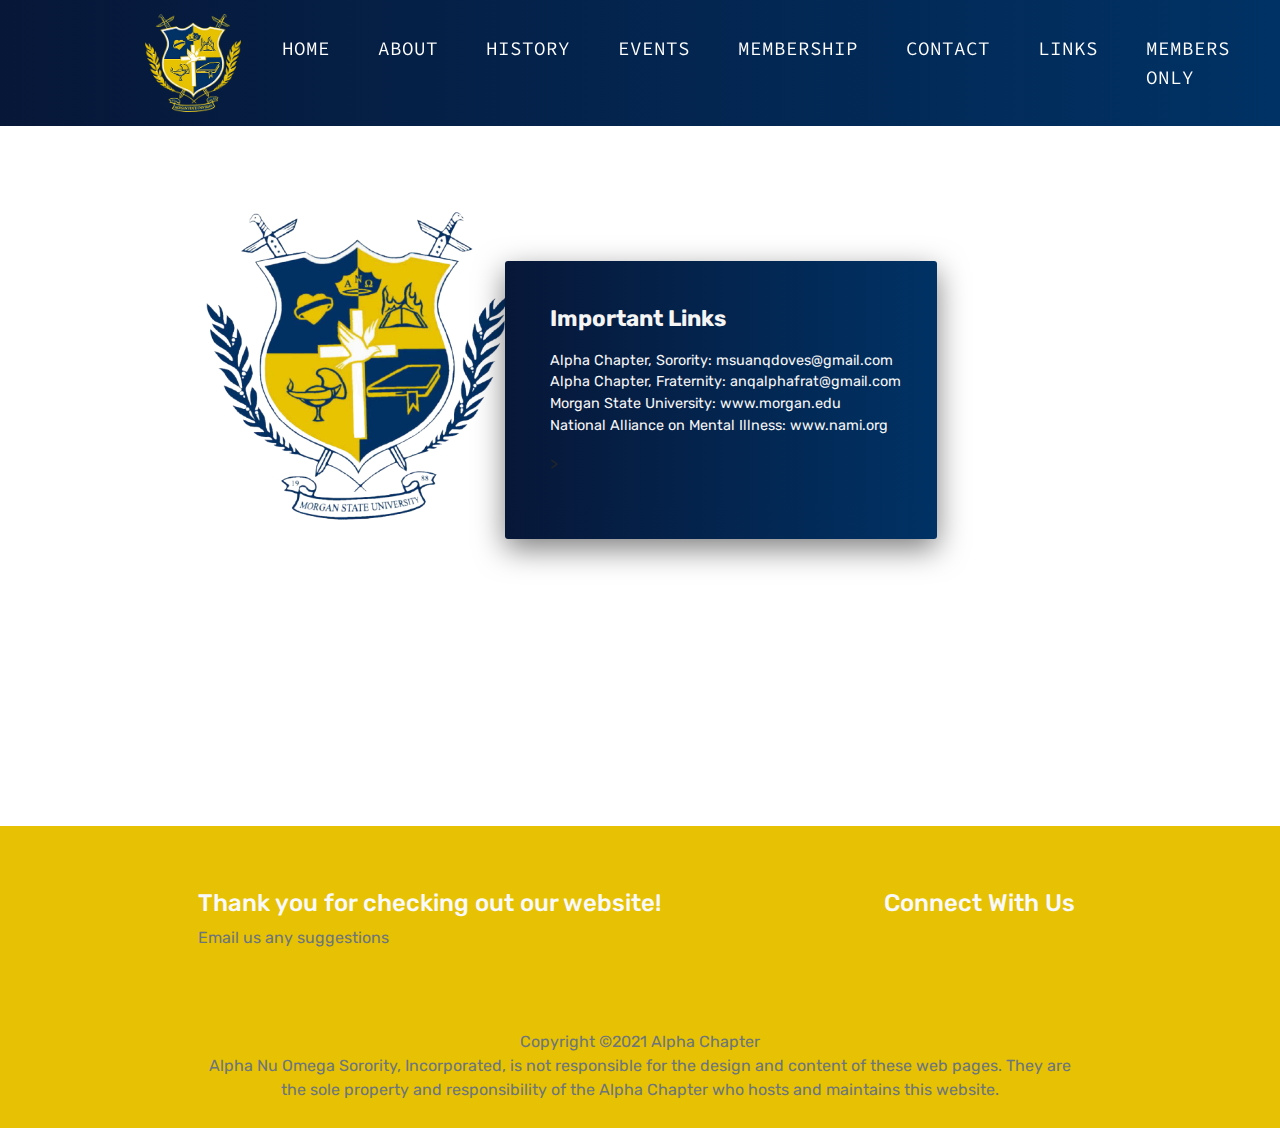
<file: Links.html>
<!DOCTYPE html>
<html lang="en">
  <head>
    <meta charset="UTF-8" />
    <meta name="viewport" content="width=device-width, initial-scale=1.0" />
    <meta http-equiv="X-UA-Compatible" content="ie=edge" />

    <title>Alpha Chapter-Alpha Nu Omega Sorority, Incorporated</title>

    <link
      rel="stylesheet"
      href="https://stackpath.bootstrapcdn.com/bootstrap/4.3.1/css/bootstrap.min.css"
      integrity="sha384-ggOyR0iXCbMQv3Xipma34MD+dH/1fQ784/j6cY/iJTQUOhcWr7x9JvoRxT2MZw1T"
      crossorigin="anonymous"
    />
    <link
      rel="stylesheet"
      href="https://use.fontawesome.com/releases/v5.7.2/css/all.css"
      integrity="sha384-fnmOCqbTlWIlj8LyTjo7mOUStjsKC4pOpQbqyi7RrhN7udi9RwhKkMHpvLbHG9Sr"
      crossorigin="anonymous"
    />
    <link rel="stylesheet" type="text/css" href="src/style.css" />
    <link rel="stylesheet" href="src/mobile-style.css" />
    <link rel="shortcut icon" href="/assets/favicon.ico" type="image/x-icon" />
    <link rel="icon" 
    href="/assets/favicon.ico" type="image/x-icon" />
  </head>

  <body>
    <button onclick="topFunction()" id="myBtn" title="Go to top">
      <i class="fa fa-chevron-up" aria-hidden="true"></i>
    </button>
    <script>
      var mybutton = document.getElementById("myBtn");
      window.onscroll = function () {
        scrollFunction();
      };
      function scrollFunction() {
        if (
          document.body.scrollTop > 300 ||
          document.documentElement.scrollTop > 300
        ) {
          mybutton.style.display = "block";
        } else {
          mybutton.style.display = "none";
        }
      }
      function topFunction() {
        window.scrollTo({ top: 0, behavior: "smooth" });
        document.documentElement.scrollTo({ top: 0, behavior: "smooth" });
      }
    </script>

    <header id="main-header">
      <div class="container-fluid p-0">
        <nav class="navbar navbar-expand-lg">
          <a class="navbar-brand" href="#">
            <img class="shield" src="assets/ANQShield dark.png"/>
          </a>
          <button
            class="navbar-toggler"
            type="button"
            data-toggle="collapse"
            data-target="#navbarNav"
            aria-controls="navbarNav"
            aria-expanded="false"
            aria-label="Toggle navigation"
          >
            <span class="navbar-toggler-icon"></span>
            <i class="fa fa-bars text-light"></i>
          </button>
          <div class="collapse navbar-collapse" id="navbarNav">
            <div class="mr-auto"></div>
            <ul class="navbar-nav">
              <li class="nav-item active">
                <a class="nav-link" href="/"
                  >HOME <span class="sr-only">(current)</span></a
                >
              </li>
              <li class="nav-item">
                <a class="nav-link" href="ChapterLeadership.html">ABOUT</a>
              </li>
              <li class="nav-item">
                <a class="nav-link" href="History.html">HISTORY</a>
             </li>
              <li class="nav-item">
                <a class="nav-link" href="Events.html">EVENTS</a>
              </li>
              <li class="nav-item">
                <a class="nav-link" href="Membership.html">MEMBERSHIP</a>
              </li>
              <li class="nav-item">
                <a class="nav-link" href="Contact.html">CONTACT</a>
              </li>
              <li class="nav-item">
                <a class="nav-link" href="Links.html">LINKS</a>
              </li>
              <li class="nav-item">
                <a class="nav-link" href="MembersOnly.html">MEMBERS ONLY</a
              </li>
            </ul>
          </div>
        </nav>
      </div>
     </header>


      <main id="main-screen">
      <section id="main-pwelcome" class="section-2">
        <div class="container text-center">
          <div class="row">
            <div class="col-md-6 col-12">
              <div class="pray">
                <img src="assets/bbs.png" alt="bbs" />
              </div>
            </div>
            <div class="col-md-6 col-12">
              <div class="panel text-left">
                <h2>Important Links
                <a href="mailto:msuanqdoves@gmail.com?Subject=Hello%20Firstname" target="_blank"
                ><i class="far fa-envelope"></i
              ></a>
              <a href="https://www.facebook.com/Alpha-Nu-Omega-Sorority-Inc-Alpha-Chapter-101660995044089" target="_blank"
                ><i class="fab fa-facebook"></i
              ></a>
              <a
                href="https://www.instagram.com/msuanqdoves/"
                target="_blank"
                ><i class="fab fa-instagram"></i
              ></a>
              <a href="https://www.twitter.com/your_name" target="_blank"
                ><i class="fab fa-twitter"></i
              ></a></h2>
                <p>
                  Alpha Chapter, Sorority: msuanqdoves@gmail.com<br />
                  Alpha Chapter, Fraternity:  anqalphafrat@gmail.com<br />
                  Morgan State University: www.morgan.edu<br />
                  National Alliance on Mental Illness:
                  www.nami.org<br />
                </p>
                >
              </div>
             </section>      


    <footer>
      <div class="container-fluid p-0">
        <div class="row text-left">
          <div class="col-md-9">
            <h4 class="text-light">Thank you for checking out our website!</h4>
            <p class="text-muted">Email us any suggestions</p>
          </div>
          <div class="col-md-3 follow">
            <h4 class="text-light">Connect With Us</h4>
            <div class="column text-light">
              <!-- <a href="https://www.linkedin.com/in/your_name/"
                ><i class="fab fa-linkedin"></i
              ></a> -->
              <a href="mailto:msuanqdoves@gmail.com?Subject=Hello%20Firstname" target="_blank"
                ><i class="far fa-envelope"></i
              ></a>
              <a href="https://www.facebook.com/Alpha-Nu-Omega-Sorority-Inc-Alpha-Chapter-101660995044089" target="_blank"
                ><i class="fab fa-facebook"></i
              ></a>
              <a
                href="https://www.instagram.com/msuanqdoves/"
                target="_blank"
                ><i class="fab fa-instagram"></i
              ></a>
              <a href="https://www.twitter.com/your_name" target="_blank"
                ><i class="fab fa-twitter"></i
              ></a>
            </div>
          </div>
        </div>
      </div>
      <div class="pt-5 text-center">
        <p class="pt-2 text-muted">
          Copyright ©2021 Alpha Chapter<br />
          Alpha Nu Omega Sorority, Incorporated, is not responsible for the design and content of these web pages. They are the sole property and responsibility of the Alpha Chapter who hosts and maintains this website.
        </p>
      </div>
    </footer>

    <script src="https://cdnjs.cloudflare.com/ajax/libs/jquery/3.4.1/jquery.min.js"></script>
    <script
      src="https://cdnjs.cloudflare.com/ajax/libs/popper.js/1.14.7/umd/popper.min.js"
      integrity="sha384-UO2eT0CpHqdSJQ6hJty5KVphtPhzWj9WO1clHTMGa3JDZwrnQq4sF86dIHNDz0W1"
      crossorigin="anonymous"
    ></script>
    <script
      src="https://stackpath.bootstrapcdn.com/bootstrap/4.3.1/js/bootstrap.min.js"
      integrity="sha384-JjSmVgyd0p3pXB1rRibZUAYoIIy6OrQ6VrjIEaFf/nJGzIxFDsf4x0xIM+B07jRM"
      crossorigin="anonymous"
    ></script>
    <script src="src/main.js"></script>
  </body>
</html>
</file>
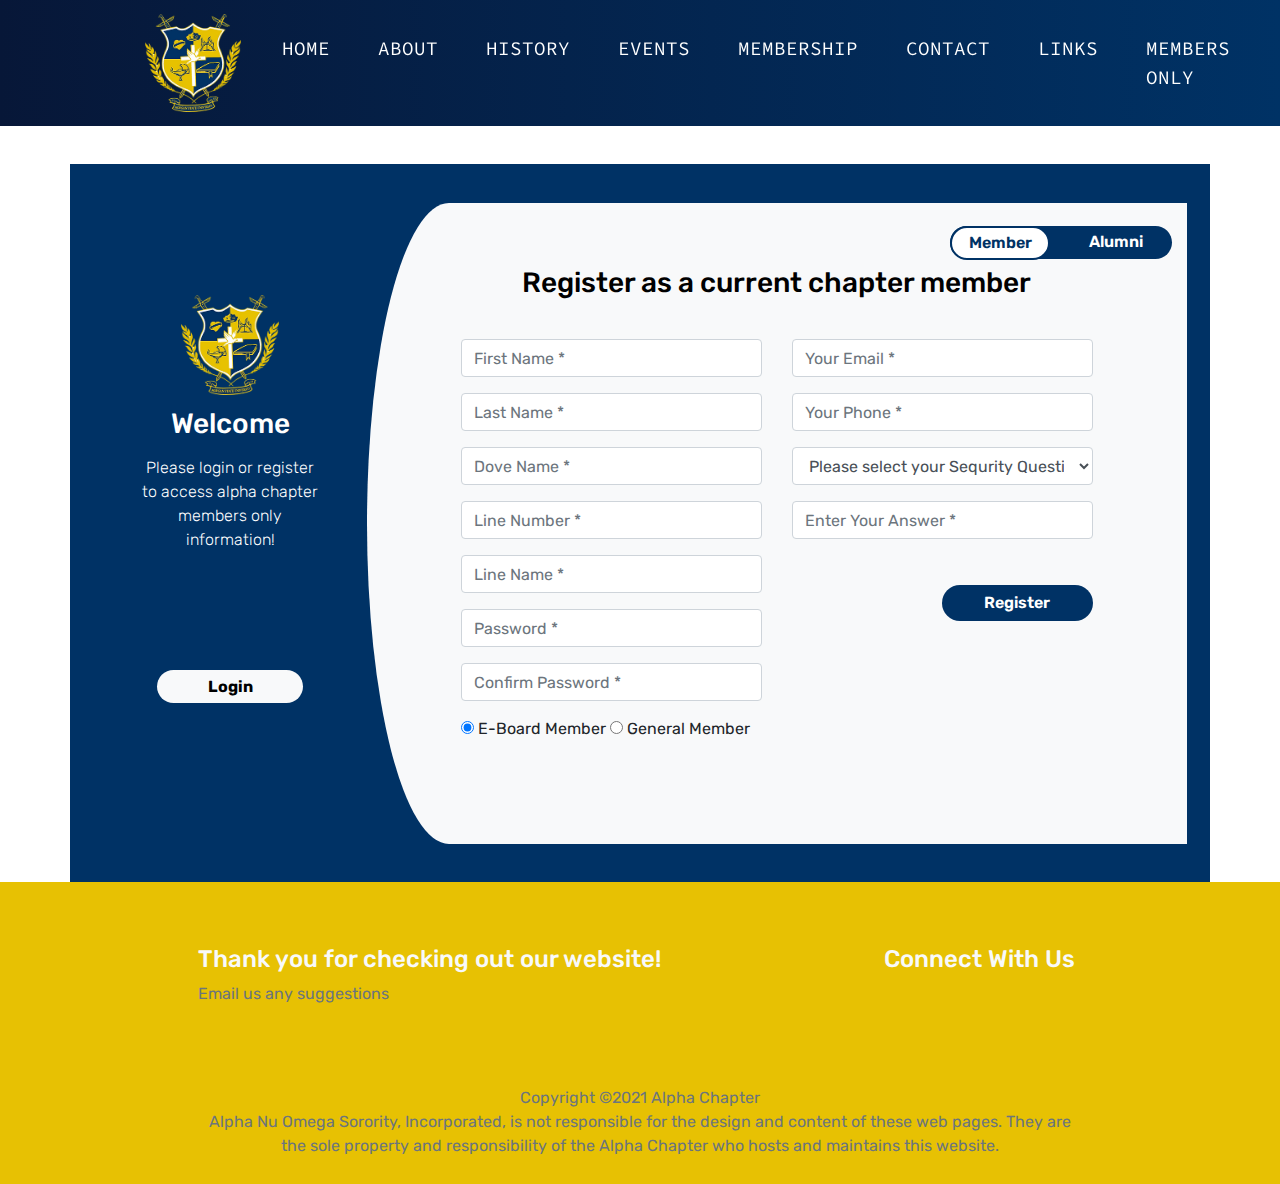
<file: Memberlogin.html>
<!DOCTYPE html>
<html lang="en">
  <head>
    <meta charset="UTF-8" />
    <meta name="viewport" content="width=device-width, initial-scale=1.0" />
    <meta http-equiv="X-UA-Compatible" content="ie=edge" />

    <title>Alpha Chapter-Alpha Nu Omega Sorority, Incorporated</title>

    <link
      rel="stylesheet"
      href="https://stackpath.bootstrapcdn.com/bootstrap/4.3.1/css/bootstrap.min.css"
      integrity="sha384-ggOyR0iXCbMQv3Xipma34MD+dH/1fQ784/j6cY/iJTQUOhcWr7x9JvoRxT2MZw1T"
      crossorigin="anonymous"
    />
    <link
      rel="stylesheet"
      href="https://use.fontawesome.com/releases/v5.7.2/css/all.css"
      integrity="sha384-fnmOCqbTlWIlj8LyTjo7mOUStjsKC4pOpQbqyi7RrhN7udi9RwhKkMHpvLbHG9Sr"
      crossorigin="anonymous"
    />
    <link rel="stylesheet" type="text/css" href="src/style.css" />
    <link rel="stylesheet" href="src/mobile-style.css" />
    <link rel="shortcut icon" href="/assets/favicon.ico" type="image/x-icon" />
    <link rel="icon" 
    href="/assets/favicon.ico" type="image/x-icon" />
  </head>

  <body>
    <button onclick="topFunction()" id="myBtn" title="Go to top">
      <i class="fa fa-chevron-up" aria-hidden="true"></i>
    </button>
    <script>
      var mybutton = document.getElementById("myBtn");
      window.onscroll = function () {
        scrollFunction();
      };
      function scrollFunction() {
        if (
          document.body.scrollTop > 300 ||
          document.documentElement.scrollTop > 300
        ) {
          mybutton.style.display = "block";
        } else {
          mybutton.style.display = "none";
        }
      }
      function topFunction() {
        window.scrollTo({ top: 0, behavior: "smooth" });
        document.documentElement.scrollTo({ top: 0, behavior: "smooth" });
      }
    </script>

    <header id="main-header">
      <div class="container-fluid p-0">
        <nav class="navbar navbar-expand-lg">
          <a class="navbar-brand" href="#">
            <img class="shield" src="assets/ANQShield dark.png"/>
          </a>
          <button
            class="navbar-toggler"
            type="button"
            data-toggle="collapse"
            data-target="#navbarNav"
            aria-controls="navbarNav"
            aria-expanded="false"
            aria-label="Toggle navigation"
          >
            <span class="navbar-toggler-icon"></span>
            <i class="fa fa-bars text-light"></i>
          </button>
          <div class="collapse navbar-collapse" id="navbarNav">
            <div class="mr-auto"></div>
            <ul class="navbar-nav">
              <li class="nav-item active">
                <a class="nav-link" href="/"
                  >HOME <span class="sr-only">(current)</span></a
                >
              </li>
              <li class="nav-item">
                <a class="nav-link" href="ChapterLeadership.html">ABOUT</a>
              </li>
              <li class="nav-item">
                <a class="nav-link" href="History.html">HISTORY</a>
             </li>
              <li class="nav-item">
                <a class="nav-link" href="Events.html">EVENTS</a>
              </li>
              <li class="nav-item">
                <a class="nav-link" href="Membership.html">MEMBERSHIP</a>
              </li>
              <li class="nav-item">
                <a class="nav-link" href="Contact.html">CONTACT</a>
              </li>
              <li class="nav-item">
                <a class="nav-link" href="Links.html">LINKS</a>
              </li>
              <li class="nav-item">
                <a class="nav-link" href="MembersOnly.html">MEMBERS ONLY</a
              </li>
            </ul>
          </div>
        </nav>
      </div>
     </header>

  <div class="container register">
                <div class="row">
                    <div class="col-md-3 register-left">
                        <img src="assets/ANQShield dark.png" alt="ANQShield dark" />
                        <h3>Welcome</h3>
                        <p>Please login or register to access alpha chapter members only information!</p>
                        <input type="submit" name="" value="Login"/><br/>
                    </div>
                    <div class="col-md-9 register-right">
                        <ul class="nav nav-tabs nav-justified" id="myTab" role="tablist">
                            <li class="nav-item">
                                <a class="nav-link active" id="home-tab" data-toggle="tab" href="#home" role="tab" aria-controls="home" aria-selected="true">Member</a>
                            </li>
                            <li class="nav-item">
                                <a class="nav-link" id="profile-tab" data-toggle="tab" href="#profile" role="tab" aria-controls="profile" aria-selected="false">Alumni</a>
                            </li>
                        </ul>
                        <div class="tab-content" id="myTabContent">
                            <div class="tab-pane fade show active" id="home" role="tabpanel" aria-labelledby="home-tab">
                                <h3 class="register-heading">Register as a current chapter member</h3>
                                <div class="row register-form">
                                    <div class="col-md-6">
                                        <div class="form-group">
                                            <input type="text" class="form-control" placeholder="First Name *" value="" />
                                        </div>
                                        <div class="form-group">
                                            <input type="text" class="form-control" placeholder="Last Name *" value="" />
                                        </div>
                                        <div class="form-group">
                                            <input type="text" class="form-control" placeholder="Dove Name *" value="" />
                                        </div>
                                        <div class="form-group">
                                            <input type="text" class="form-control" placeholder="Line Number *" value="" />
                                        </div>
                                        <div class="form-group">
                                            <input type="text" class="form-control" placeholder="Line Name *" value="" />
                                        </div>
                                        <div class="form-group">
                                            <input type="password" class="form-control" placeholder="Password *" value="" />
                                        </div>
                                        <div class="form-group">
                                            <input type="password" class="form-control"  placeholder="Confirm Password *" value="" />
                                        </div>
                                        <div class="form-group">
                                            <div class="maxl">
                                                <label class="radio inline"> 
                                                    <input type="radio" name="e-board position" value="true" checked>
                                                    <span>  E-Board Member</span> 
                                                </label>
                                                <label class="radio inline"> 
                                                    <input type="radio" name="general member" value="false">
                                                    <span>General Member </span> 
                                                </label>
                                            </div>
                                        </div>
                                    </div>
                                    <div class="col-md-6">
                                        <div class="form-group">
                                            <input type="email" class="form-control" placeholder="Your Email *" value="" />
                                        </div>
                                        <div class="form-group">
                                            <input type="text" minlength="10" maxlength="10" name="txtEmpPhone" class="form-control" placeholder="Your Phone *" value="" />
                                        </div>
                                        <div class="form-group">
                                            <select class="form-control">
                                                <option class="hidden"  selected disabled>Please select your Sequrity Question</option>
                                                <option>What is your Birthdate?</option>
                                                <option>What is Your old Phone Number</option>
                                                <option>What is your Pet Name?</option>
                                            </select>
                                        </div>
                                        <div class="form-group">
                                            <input type="text" class="form-control" placeholder="Enter Your Answer *" value="" />
                                        </div>
                                        <input type="submit" class="btnRegister"  value="Register"/>
                                    </div>
                                </div>
                            </div>
                            <div class="tab-pane fade show" id="profile" role="tabpanel" aria-labelledby="profile-tab">
                                <h3  class="register-heading">Register as an alumni member and/or advisor </h3>
                                <div class="row register-form">
                                    <div class="col-md-6">
                                        <div class="form-group">
                                            <input type="text" class="form-control" placeholder="First Name *" value="" />
                                        </div>
                                        <div class="form-group">
                                            <input type="text" class="form-control" placeholder="Last Name *" value="" />
                                        </div>
                                        <div class="form-group">
                                            <input type="email" class="form-control" placeholder="Email *" value="" />
                                        </div>
                                        <div class="form-group">
                                            <input type="text" maxlength="10" minlength="10" class="form-control" placeholder="Phone *" value="" />
                                        </div>


                                    </div>
                                    <div class="col-md-6">
                                        <div class="form-group">
                                            <input type="password" class="form-control" placeholder="Password *" value="" />
                                        </div>
                                        <div class="form-group">
                                            <input type="password" class="form-control" placeholder="Confirm Password *" value="" />
                                        </div>
                                        <div class="form-group">
                                            <select class="form-control">
                                                <option class="hidden"  selected disabled>Please select your security Question</option>
                                                <option>What is your Birthdate?</option>
                                                <option>What is Your old Phone Number</option>
                                                <option>What is your Pet Name?</option>
                                            </select>
                                        </div>
                                        <div class="form-group">
                                            <input type="text" class="form-control" placeholder="`Answer *" value="" />
                                        </div>
                                        <input type="submit" class="btnRegister"  value="Register"/>
                                    </div>
                                </div>
                            </div>
                        </div>
                    </div>
                </div>

            </div>				                            



    <footer>
      <div class="container-fluid p-0">
        <div class="row text-left">
          <div class="col-md-9">
            <h4 class="text-light">Thank you for checking out our website!</h4>
            <p class="text-muted">Email us any suggestions</p>
          </div>
          <div class="col-md-3 follow">
            <h4 class="text-light">Connect With Us</h4>
            <div class="column text-light">
              <!-- <a href="https://www.linkedin.com/in/your_name/"
                ><i class="fab fa-linkedin"></i
              ></a> -->
              <a href="mailto:msuanqdoves@gmail.com?Subject=Hello%20Firstname" target="_blank"
                ><i class="far fa-envelope"></i
              ></a>
              <a href="https://www.facebook.com/Alpha-Nu-Omega-Sorority-Inc-Alpha-Chapter-101660995044089" target="_blank"
                ><i class="fab fa-facebook"></i
              ></a>
              <a
                href="https://www.instagram.com/msuanqdoves/"
                target="_blank"
                ><i class="fab fa-instagram"></i
              ></a>
              <a href="https://www.twitter.com/your_name" target="_blank"
                ><i class="fab fa-twitter"></i
              ></a>
            </div>
          </div>
        </div>
      </div>
      <div class="pt-5 text-center">
        <p class="pt-2 text-muted">
          Copyright ©2021 Alpha Chapter<br />
          Alpha Nu Omega Sorority, Incorporated, is not responsible for the design and content of these web pages. They are the sole property and responsibility of the Alpha Chapter who hosts and maintains this website.
        </p>
      </div>
    </footer>

    <script src="https://cdnjs.cloudflare.com/ajax/libs/jquery/3.4.1/jquery.min.js"></script>
    <script
      src="https://cdnjs.cloudflare.com/ajax/libs/popper.js/1.14.7/umd/popper.min.js"
      integrity="sha384-UO2eT0CpHqdSJQ6hJty5KVphtPhzWj9WO1clHTMGa3JDZwrnQq4sF86dIHNDz0W1"
      crossorigin="anonymous"
    ></script>
    <script
      src="https://stackpath.bootstrapcdn.com/bootstrap/4.3.1/js/bootstrap.min.js"
      integrity="sha384-JjSmVgyd0p3pXB1rRibZUAYoIIy6OrQ6VrjIEaFf/nJGzIxFDsf4x0xIM+B07jRM"
      crossorigin="anonymous"
    ></script>
    <script src="src/main.js"></script>
  </body>
</html>
</file>
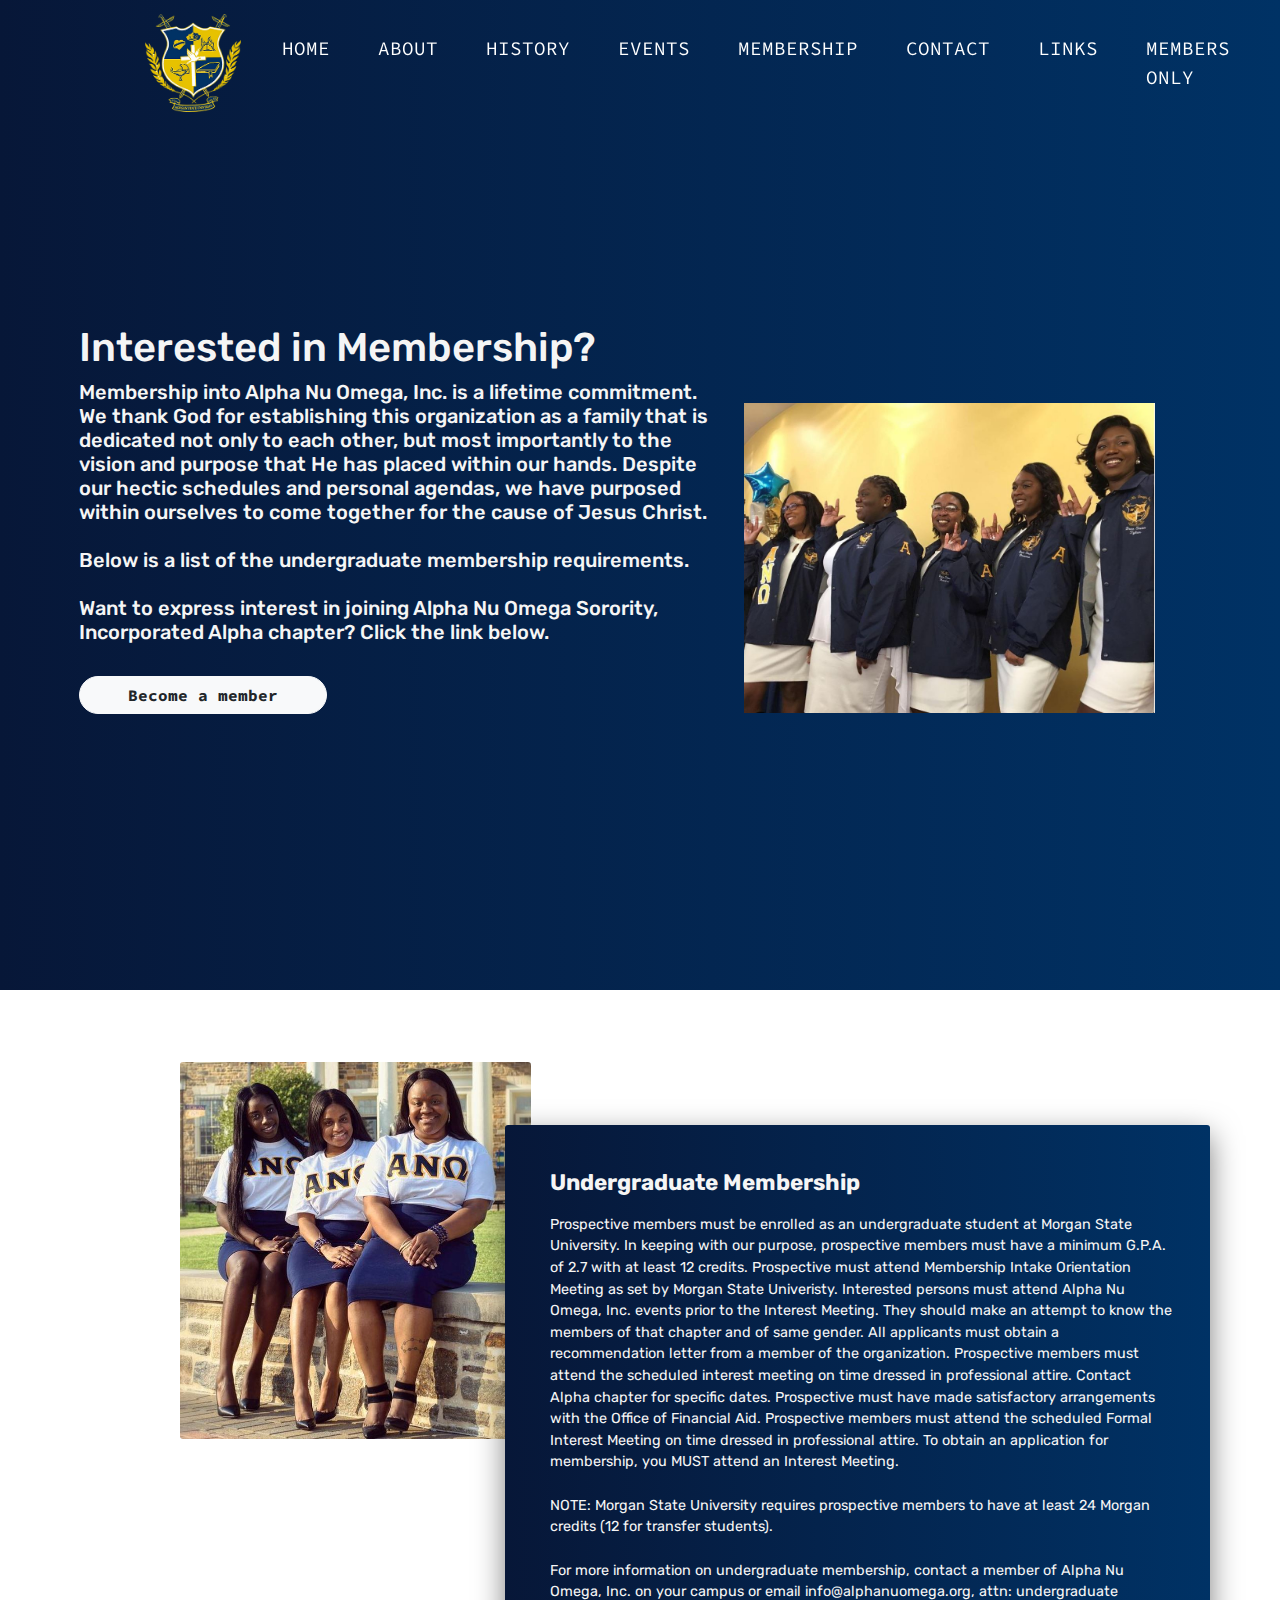
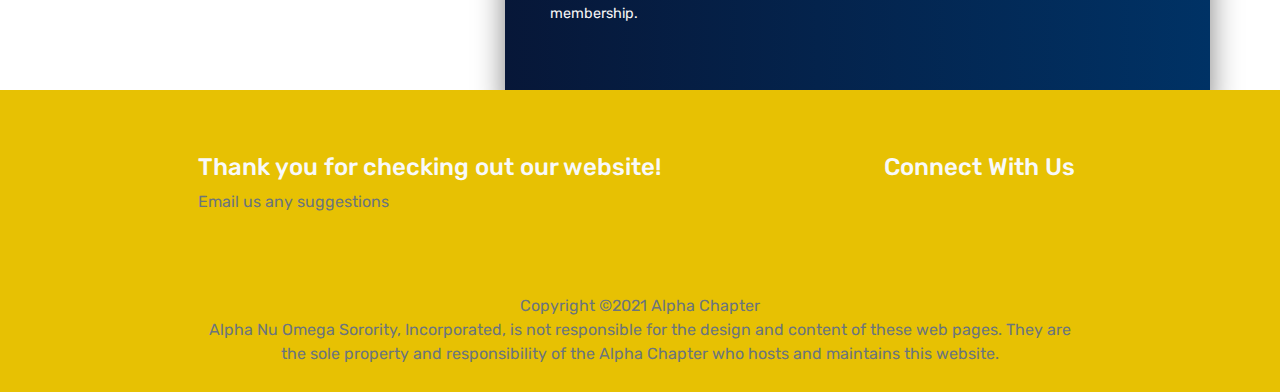
<file: Membership.html>
<!DOCTYPE html>
<html lang="en">
  <head>
    <meta charset="UTF-8" />
    <meta name="viewport" content="width=device-width, initial-scale=1.0" />
    <meta http-equiv="X-UA-Compatible" content="ie=edge" />

    <title>Membership - Alpha Chapter-Alpha Nu Omega Sorority, Incorporated</title>

    <link
      rel="stylesheet"
      href="https://stackpath.bootstrapcdn.com/bootstrap/4.3.1/css/bootstrap.min.css"
      integrity="sha384-ggOyR0iXCbMQv3Xipma34MD+dH/1fQ784/j6cY/iJTQUOhcWr7x9JvoRxT2MZw1T"
      crossorigin="anonymous"
    />
    <link
      rel="stylesheet"
      href="https://use.fontawesome.com/releases/v5.7.2/css/all.css"
      integrity="sha384-fnmOCqbTlWIlj8LyTjo7mOUStjsKC4pOpQbqyi7RrhN7udi9RwhKkMHpvLbHG9Sr"
      crossorigin="anonymous"
    />
    <link rel="stylesheet" type="text/css" href="src/style.css" />
    <link rel="stylesheet" href="src/mobile-style.css" />
    <link rel="shortcut icon" href="/assets/favicon.ico" type="image/x-icon" />
    <link rel="icon" 
    href="/assets/favicon.ico" type="image/x-icon" />
  </head>

  <body>
    <button onclick="topFunction()" id="myBtn" title="Go to top">
      <i class="fa fa-chevron-up" aria-hidden="true"></i>
    </button>
    <script>
      var mybutton = document.getElementById("myBtn");
      window.onscroll = function () {
        scrollFunction();
      };
      function scrollFunction() {
        if (
          document.body.scrollTop > 300 ||
          document.documentElement.scrollTop > 300
        ) {
          mybutton.style.display = "block";
        } else {
          mybutton.style.display = "none";
        }
      }
      function topFunction() {
        window.scrollTo({ top: 0, behavior: "smooth" });
        document.documentElement.scrollTo({ top: 0, behavior: "smooth" });
      }
    </script>

    <header id="main-header">
      <div class="container-fluid p-0">
        <nav class="navbar navbar-expand-lg">
          <a class="navbar-brand" href="#">
            <img class="shield" src="assets/ANQShield dark.png"/></i>
          </a>
          <button
            class="navbar-toggler"
            type="button"
            data-toggle="collapse"
            data-target="#navbarNav"
            aria-controls="navbarNav"
            aria-expanded="false"
            aria-label="Toggle navigation"
          >
            <span class="navbar-toggler-icon"></span>
            <i class="fa fa-bars text-light"></i>
          </button>
          <div class="collapse navbar-collapse" id="navbarNav">
            <div class="mr-auto"></div>
            <ul class="navbar-nav">
              <li class="nav-item active">
                <a class="nav-link" href="/"
                  >HOME <span class="sr-only">(current)</span></a
                >
              </li>
              <li class="nav-item">
                <a class="nav-link" href="ChapterLeadership.html">ABOUT</a>
              </li>
              <li class="nav-item">
                <a class="nav-link" href="History.html">HISTORY</a>
             </li>
              <li class="nav-item">
                <a class="nav-link" href="Events.html">EVENTS</a>
              </li>
              <li class="nav-item">
                <a class="nav-link" href="Membership.html">MEMBERSHIP</a>
              </li>
              <li class="nav-item">
                <a class="nav-link" href="Contact.html">CONTACT</a>
              </li>
              <li class="nav-item">
                <a class="nav-link" href="Links.html">LINKS</a>
              </li>
              <li class="nav-item">
                <a class="nav-link" href="MembersOnly.html">MEMBERS ONLY</a
              </li>
            </ul>
          </div>
        </nav>
      </div>
      <div class="container text-left header-ctr">
        <div class="row d-flex align-items-center">
          <div class="col-md-7 col-sm-12 header-text">
            <h1>Interested in Membership?</h1>
            <h5>
            <p>  
              Membership into Alpha Nu Omega, Inc. is a lifetime commitment. We thank God for establishing this organization as a family that is dedicated not only to each other, but most importantly to the vision and purpose that He has placed within our hands. Despite our hectic schedules and personal agendas, we have purposed within ourselves to come together for the cause of Jesus Christ.<br />
              <br />Below is a list of the undergraduate membership requirements.<br />
              <br />Want to express interest in joining Alpha Nu Omega Sorority, Incorporated Alpha chapter? Click the link below.
            </p>
            </h5>

            <div class="text-left">
              <a
                class="button btn btn-light px-5 py-1.5 Interested"
                href="https://forms.gle/M7dhMs2NFbEoz7U3A"
                target="_top"
                >Become a member</a
              >
            </div>
            <br />
          </div>
          <div class="col-md-5 col-sm-12 main-img h-25">
            <img src="assets/anqsp18.JPG" alt="anqsp18" />
          </div>
        </div>
      </div>
    </header>

      <section id="main-about" class="section-2">
        <div class="container text-center">
          <div class="row">
            <div class="col-md-6 col-12">
              <div class="pray">
                <img src="assets/anqsp17.JPG" alt="anqsp17" />
              </div>
            </div>
            <div class="col-md-6 col-12">
              <div class="panel text-left">
                <h2>Undergraduate Membership</h2>
                <p>             
                  Prospective members must be enrolled as an undergraduate student at Morgan State University. 
                  In keeping with our purpose, prospective members must have a minimum G.P.A. of 2.7 with at least 12 credits.
                  Prospective must attend Membership Intake Orientation Meeting as set by Morgan State Univeristy.
                  Interested persons must attend Alpha Nu Omega, Inc. events prior to the Interest Meeting.
                  They should make an attempt to know the members of that chapter and of same gender.
                  All applicants must obtain a recommendation letter from a member of the organization.
                  Prospective members must attend the scheduled interest meeting on time dressed in professional attire. Contact Alpha chapter for specific dates.
                  Prospective must have made satisfactory arrangements with the Office of Financial Aid.
                  Prospective members must attend the scheduled Formal Interest Meeting on time dressed in professional attire.
                  To obtain an application for membership, you MUST attend an Interest Meeting.<br />
​
                  <br />NOTE: Morgan State University requires prospective members to have at least 24 Morgan credits (12 for transfer students).<br />
                  <br />For more information on undergraduate membership, contact a member of Alpha Nu Omega, Inc. on your campus or email info@alphanuomega.org, attn: undergraduate membership.
                </p>
              </div>
            </div>
          </div>
        </div>
      </section>


    <footer>
      <div class="container-fluid p-0">
        <div class="row text-left">
          <div class="col-md-9">
            <h4 class="text-light">Thank you for checking out our website!</h4>
            <p class="text-muted">Email us any suggestions</p>
          </div>
          <div class="col-md-3 follow">
            <h4 class="text-light">Connect With Us</h4>
            <div class="column text-light">
              <!-- <a href="https://www.linkedin.com/in/your_name/"
                ><i class="fab fa-linkedin"></i
              ></a> -->
              <a href="mailto:msuanqdoves@gmail.com?Subject=Hello%20Firstname" target="_blank"
                ><i class="far fa-envelope"></i
              ></a>
              <a href="https://www.facebook.com/Alpha-Nu-Omega-Sorority-Inc-Alpha-Chapter-101660995044089" target="_blank"
                ><i class="fab fa-facebook"></i
              ></a>
              <a
                href="https://www.instagram.com/msuanqdoves/"
                target="_blank"
                ><i class="fab fa-instagram"></i
              ></a>
              <a href="https://www.twitter.com/your_name" target="_blank"
                ><i class="fab fa-twitter"></i
              ></a>
            </div>
          </div>
        </div>
      </div>
      <div class="pt-5 text-center">
        <p class="pt-2 text-muted">
          Copyright ©2021 Alpha Chapter<br />
          Alpha Nu Omega Sorority, Incorporated, is not responsible for the design and content of these web pages. They are the sole property and responsibility of the Alpha Chapter who hosts and maintains this website.
        </p>
      </div>
    </footer>

    <script src="https://cdnjs.cloudflare.com/ajax/libs/jquery/3.4.1/jquery.min.js"></script>
    <script
      src="https://cdnjs.cloudflare.com/ajax/libs/popper.js/1.14.7/umd/popper.min.js"
      integrity="sha384-UO2eT0CpHqdSJQ6hJty5KVphtPhzWj9WO1clHTMGa3JDZwrnQq4sF86dIHNDz0W1"
      crossorigin="anonymous"
    ></script>
    <script
      src="https://stackpath.bootstrapcdn.com/bootstrap/4.3.1/js/bootstrap.min.js"
      integrity="sha384-JjSmVgyd0p3pXB1rRibZUAYoIIy6OrQ6VrjIEaFf/nJGzIxFDsf4x0xIM+B07jRM"
      crossorigin="anonymous"
    ></script>
    <script src="src/main.js"></script>
  </body>
</html>
</file>
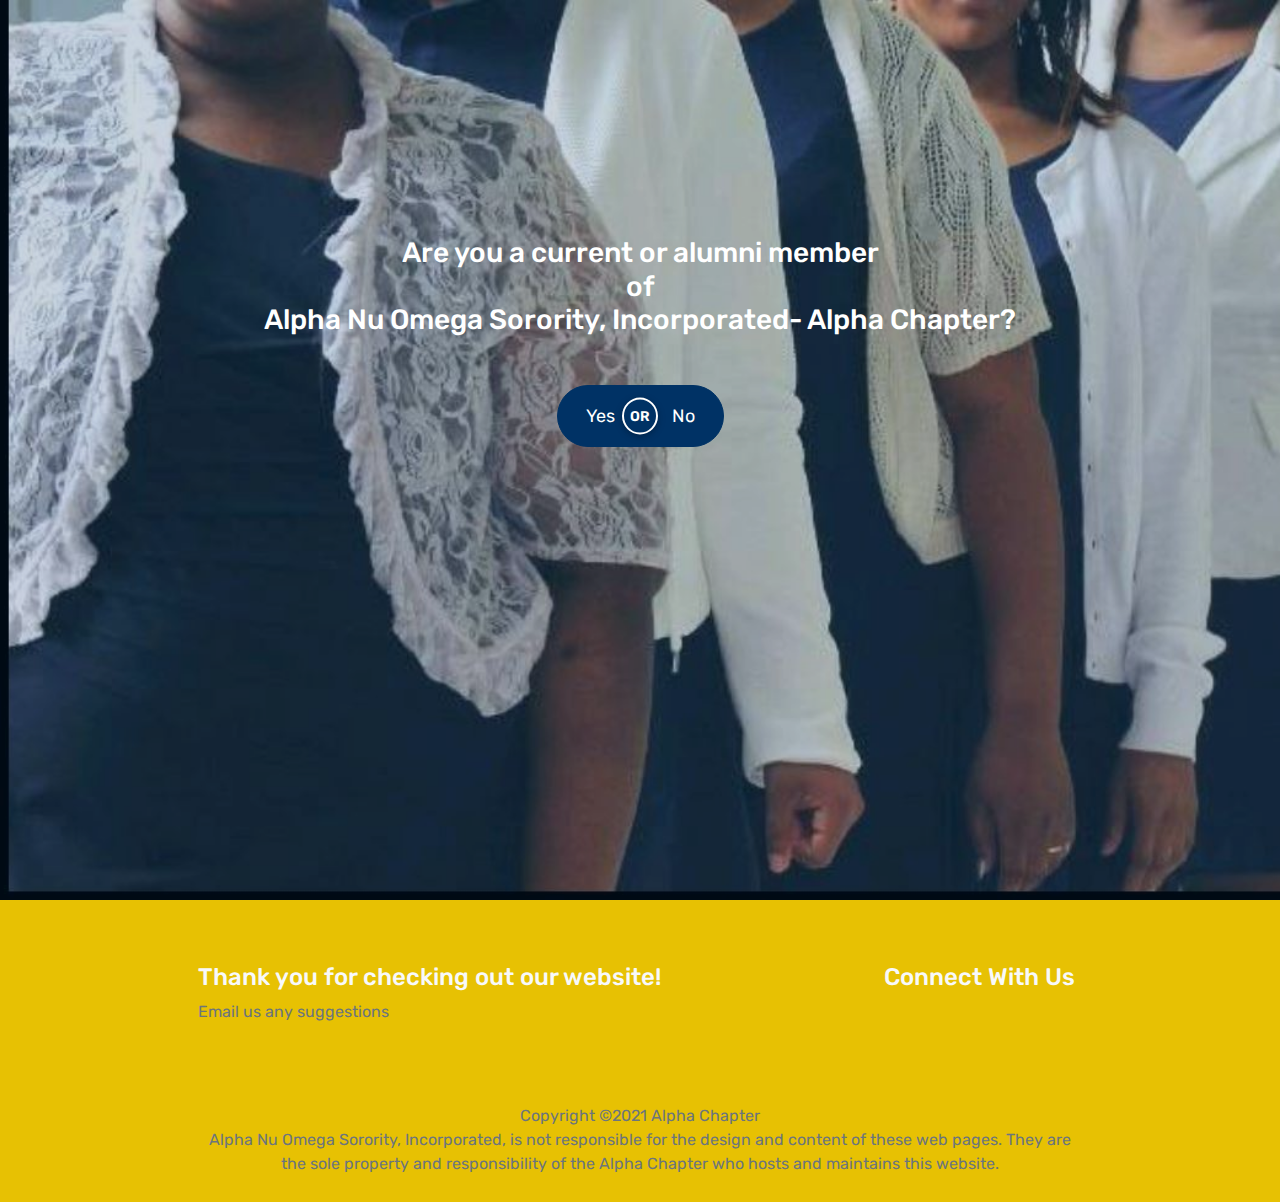
<file: MembersOnly.html>
<!DOCTYPE html>
<html lang="en">
  <head>
    <meta charset="UTF-8" />
    <meta name="viewport" content="width=device-width, initial-scale=1.0" />
    <meta http-equiv="X-UA-Compatible" content="ie=edge" />

    <title>Membership - Alpha Chapter-Alpha Nu Omega Sorority, Incorporated</title>

    <link
      rel="stylesheet"
      href="https://stackpath.bootstrapcdn.com/bootstrap/4.3.1/css/bootstrap.min.css"
      integrity="sha384-ggOyR0iXCbMQv3Xipma34MD+dH/1fQ784/j6cY/iJTQUOhcWr7x9JvoRxT2MZw1T"
      crossorigin="anonymous"
    />
    <link
      rel="stylesheet"
      href="https://use.fontawesome.com/releases/v5.7.2/css/all.css"
      integrity="sha384-fnmOCqbTlWIlj8LyTjo7mOUStjsKC4pOpQbqyi7RrhN7udi9RwhKkMHpvLbHG9Sr"
      crossorigin="anonymous"
    />
    <link rel="stylesheet" type="text/css" href="src/style.css" />
    <link rel="stylesheet" href="src/mobile-style.css" />
    <link rel="shortcut icon" href="/assets/favicon.ico" type="image/x-icon" />
    <link rel="icon" 
    href="/assets/favicon.ico" type="image/x-icon" />
  </head>

  <div class="container-fluid main">
  <div class="text-center main-text">
    <h3>Are you a current or alumni member </br>of </br>Alpha Nu Omega Sorority, Incorporated- Alpha Chapter?</h3>

    <div class="c2a-btn footer-c2a-btn">
      <div class="btn-group btn-group-lg" role="group" aria-label="Call to action">
        <a type="button" class="btn btn-default btn-lg" href="Memberlogin.html">Yes</a>
        <span class="btn-circle btn-or">or</span>
        <a type="button" class="btn btn-default btn-lg" href="index.html">No</a>
      </div>
    </div>
  </div>
</div>



    <footer>
      <div class="container-fluid p-0">
        <div class="row text-left">
          <div class="col-md-9">
            <h4 class="text-light">Thank you for checking out our website!</h4>
            <p class="text-muted">Email us any suggestions</p>
          </div>
          <div class="col-md-3 follow">
            <h4 class="text-light">Connect With Us</h4>
            <div class="column text-light">
              <!-- <a href="https://www.linkedin.com/in/your_name/"
                ><i class="fab fa-linkedin"></i
              ></a> -->
              <a href="mailto:msuanqdoves@gmail.com?Subject=Hello%20Firstname" target="_blank"
                ><i class="far fa-envelope"></i
              ></a>
              <a href="https://www.facebook.com/Alpha-Nu-Omega-Sorority-Inc-Alpha-Chapter-101660995044089" target="_blank"
                ><i class="fab fa-facebook"></i
              ></a>
              <a
                href="https://www.instagram.com/msuanqdoves/"
                target="_blank"
                ><i class="fab fa-instagram"></i
              ></a>
              <a href="https://www.twitter.com/your_name" target="_blank"
                ><i class="fab fa-twitter"></i
              ></a>
            </div>
          </div>
        </div>
      </div>
      <div class="pt-5 text-center">
        <p class="pt-2 text-muted">
          Copyright ©2021 Alpha Chapter<br />
          Alpha Nu Omega Sorority, Incorporated, is not responsible for the design and content of these web pages. They are the sole property and responsibility of the Alpha Chapter who hosts and maintains this website.
        </p>
      </div>
    </footer>

    <script src="https://cdnjs.cloudflare.com/ajax/libs/jquery/3.4.1/jquery.min.js"></script>
    <script
      src="https://cdnjs.cloudflare.com/ajax/libs/popper.js/1.14.7/umd/popper.min.js"
      integrity="sha384-UO2eT0CpHqdSJQ6hJty5KVphtPhzWj9WO1clHTMGa3JDZwrnQq4sF86dIHNDz0W1"
      crossorigin="anonymous"
    ></script>
    <script
      src="https://stackpath.bootstrapcdn.com/bootstrap/4.3.1/js/bootstrap.min.js"
      integrity="sha384-JjSmVgyd0p3pXB1rRibZUAYoIIy6OrQ6VrjIEaFf/nJGzIxFDsf4x0xIM+B07jRM"
      crossorigin="anonymous"
    ></script>
    <script src="src/main.js"></script>
  </body>
</html>
</file>
<file: src/style.css>
@import url("https://fonts.googleapis.com/css?family=Acme|Rubik|Source+Code+Pro&display=swap");

:root {
  --SourceCodePro: "Source Code Pro", monospace;
  --Rubik: "Rubik", cursive;
  --bggradient: linear-gradient(90deg, #071738 0%, #003265 100%);
}

* {
  box-sizing: border-box;
  font-family: var(--Rubik);
  scroll-behavior: smooth;
}

html {
  scroll-behavior: smooth !important;
}

header,
section {
  overflow-x: hidden;
}

body {
  margin: 0;
  padding: 0;
}

header a {
  font-family: var(--SourceCodePro);
  font-size: 0.9em;
  color: whitesmoke;
}

header {
  background: var(--bggradient);
}

header .nav-item:last-child {
  padding-right: 10.5em;
}

header .nav-item {
  padding: 1em;
}

header .nav-link {
  font-size: 1.2em;
  background: white;
  background-size: 200%;
  -webkit-background-clip: text;
  background-clip: text;
  -webkit-text-fill-color: transparent;
  transition: 0.3s ease-out;
}

header .navbar-brand {
  padding-left: 8rem;
  font-size: 1.8em;
}

header .shield {
  height: 100px;
  width: auto;
  padding: 1px;
}

header .nav-link:hover {
  background-position: -100%;
  transform: rotate(10deg);
}

header .row .col-md-7 {
  padding: 22vmin 1vmin;
  padding-bottom: 28vmin;
  font-family: var(--Rubik);
  color: whitesmoke;
}

header .row .col-md-5 {
  padding: 4.2vmin 1vmin;
}

header .row .col-md-5 img {
  width: 90%;
}

header .container .col-md-7 {
  font-family: "Rubik", sans-serif;
}

header .container .col-md-7 h4 {
  padding: 1vmin;
  letter-spacing: 1.2px;
}

header .btn {
  border-radius: 30px;
  margin-top: 1em;
  font-weight: bold;
}

/********** section 1 **************/

.section-1 {
  position: relative;
  height: 105vh;
  display: flex;
  background: white;
}

.section-1 .screen {
  position: relative;
  flex-grow: 2;
  display: flex;
  justify-content: flex-end;
  align-items: flex-end;
  overflow: hidden;
  transition: 1s;
}

.section-1 .screen:nth-child(1) {
  background: url(../assets/first.jpg);
  background-repeat: no-repeat;
  background-position: center;
}
.section-1 .screen:nth-child(2) {
  background: url(../assets/ahands.jpg);
  background-repeat: no-repeat;
  background-position: center;
}
.section-1 .screen:nth-child(3) {
  background: url(../assets/second.jpg);
  background-repeat: no-repeat;
  background-position: center;

}
.section-1 .screen:hover {
  flex-grow: 5;
  opacity: 1;
}

.section-1 .screen .content-sec {
  position: absolute;
  width: 350px;
  height: auto;
  background: white;
  padding: 25px;
  box-sizing: border-box;
  transform: translateX(100%);
  transition: 0.2s;
  text-align: justify;
}
.section-1 .screen:hover .content-sec {
  transform: translateX(0);
  transition-delay: 0.4s;
}

.section-1 .screen .content-sec p {
  color: whitesmoke;
  font-family: var(--Rubik);
  margin: 0;
  padding: 0;
}

.section-1 .row .col-md-6 .panel h3 {
  color: whitesmoke;
  font-size: 1.3em;
  font-weight: bold;
}


/********** section 2 **************/

.section-2 {
  padding: 8vmin 0vmin;
  min-height: 700px;
}

.section-2 .row .col-md-6 .pray img {
  width: 65%;
  border-radius: 0.2em;
}

.section-2 .row .col-md-6:last-child {
  position: relative;
}

.section-2 .row .col-md-6 .panel {
  position: absolute;
  top: 7vmin;
  left: -15vmin;
  background: var(--bggradient);
  border-radius: 3px;
  text-align: left;
  padding: 4vmin 4vmin 7vmin 5vmin;
  box-shadow: 0 10px 30px rgba(0, 0, 0, 0.5);
  font-family: var(--Rubik);
  z-index: 1;
}

.section-2 .row .col-md-6 .panel h2 {
  font-weight: bold;
  padding: 0.4em 0;
  color: whitesmoke;
  font-size: 1.4em;
}

.section-2 .row .col-md-6 .panel h3 {
  color: whitesmoke;
  font-size: 1.3em;
  font-weight: bold;
}

.section-2 .row .col-md-6 .panel h4 {
  color: whitesmoke;
  font-size: 1.2em;
}

.section-2 .row .col-md-6 .panel h6 {
  color: whitesmoke;
  font-size: 1em;
}

.section-2 .row .col-md-6 .panel p {
  color: whitesmoke;
  font-size: 0.9em;
}

/********** section 3 **************/

.numbers .rect {
  position: relative;
  z-index: 1;
  background: white;
  width: 15rem;
  height: auto;
  padding-top: 3.5vmin;
  margin: 2rem;
  border-radius: 0.5em;
  box-shadow: 0 10px 30px rgba(0, 0, 0, 0.5);
}

.numbers .rect h1 {
  font-size: 4rem;
  color: #f7c53b;
}

.numbers .rect p {
  font-family: var(--Rubik);
  font-size: 1.5rem;
}

.section-3 {
  background: #f7c53b;
  background: var(--bggradient);
}

/********** section 4 **************/
.section-4 .container {
  padding-top: 6vmin;
}

.section-4 .container .secondary-text {
  font-size: 3vmin;
}

.section-4 .card {
  width: 22em;
  margin: 1.6em;
  margin-top: 5vmin;
  margin-bottom: 10vmin;
  transition: transform 0.3s ease-in-out;
}
.section-4 .card:hover {
  transform: scale(1.05);
}

.section-4 .card .card-text {
  padding: 0.4em;
}

.section-4 .card-body > a {
  font-size: 1.3em;
}

/********** section 5 **************/

.section-5 {
  padding-top: 7vmin;
  padding-bottom: 10vmin;
  background-position: center;
  background: var(--bggradient);
  margin: auto;
}

.contact {
  width: 40%;
  padding: 4vmin;
  padding-top: 2vmin;
  margin-left: 30px;
  box-sizing: border-box;
  box-shadow: 0 10px 30px rgba(0, 0, 0, 0.5);
  float: left;
  border-radius: 25px;
  background-color: white;
}

.contact h2 {
  color: #000000;
  text-align: center;
  font-size: 30px;
}
.input-field {
  position: relative;
  width: 100%;
  margin-top: 50px;
}
.input-field input,
.input-field textarea {
  width: 100%;
  padding: 5px 0;
  box-sizing: border-box;
  background: transparent;
  border: none;
  outline: none;
  border-bottom: 2px solid #000000;
  font-size: 12px;
  /* color: whitesmoke; */
  font-weight: 500;
  resize: none;
}
.input-field label {
  position: absolute;
  top: 0;
  left: 0;
  padding: 3px 0;
  pointer-events: none;
  font-size: 12px;
  color: #000000;
  font-weight: 700;
  transition: 0.5s;
}
.input-field input:focus + label,
.input-field textarea:focus + label,
.input-field input:valid + label,
.input-field textarea:valid + label {
  top: -25px;
  font-size: 14px;
  padding: 2px 5px;
  background: #f7c53b;
  color: #fff;
  border-radius: 4px;
}
.section-5 .contact .btn {
  margin-top: 10px;
  background: #f7c53b;
  color: #fff;
  padding: 12px 24px;
  border: none;
  outline: none;
  border-radius: 30px;
  font-weight: 500;
  font-size: 16px;
  transition: 0.5s;
}
.section-5 .contact .btn:hover {
  background: #f7c53b;
}

.quote {
  width: 50%;
  margin-left: auto;
  margin-right: 40px;
  text-align: center;
  color: whitesmoke;
  padding-top: 10em;
  font-weight: 500;
  font-size: 16px;
}

/********** MembersOnly **************/

body,
html {
  height: 100%;
}
.main {
  width: 100%;
  height: 100%;
  position: relative;
  color: #003265;
  background: url('/assets/dresses.JPG');
  background-position: center;
  background-repeat: no-repeat;
  background-size: cover;
  transition: all 1s ease;
  padding-top: 70px;
}
.main:before {
  bottom: 0;
  left: 0;
  right: 0;
  top: 0;
  position: absolute;
  content: "";
  width: 100%;
  height: 100%;
  background: #003265;
  opacity: 0.2;
  filter: alpha(opacity=90);
}
.main-text {
  top: 20%;
  left: auto;
  right: auto;
  position: relative;
  color: #ffffff;
}
.btn-circle,
#to-top {
  border-radius: 50%;
  background: #003265;
  padding: 6px;
  font-size: 14px;
  box-shadow: 0 2px 5px 0 rgba(0, 0, 0, 0.16), 0 2px 10px 0 rgba(0, 0, 0, 0.12);
  color: #fff;
  text-align: center;
  font-weight: 600;
  text-transform: uppercase;
}

.c2a-btn {
  margin: 48px auto 0;

}

.btn-default {
  color: #fff;
  background-color: #003265;
  border-color: #003265;
  transition: all 1s ease;
}

.btn-group-lg > .btn,
.btn-lg {
  padding: 18px 28px;
  font-size: 18px;
  line-height: 1.3333333;
  border-radius: 50px;
}

.btn-group .btn-or {
  top: 50%;
  left: 50%;
  position: absolute;
  -webkit-transform: translate(-50%, -50%);
  -ms-transform: translate(-50%, -50%);
  transform: translate(-50%, -50%);
  z-index: 99;
  box-shadow: 0;
  border: 2px solid #fff;
}


/********** memberlogin **************/
.register{
    background: -webkit-linear-gradient(left, #003265, #003265);
    margin-top: 3%;
    padding: 3%;
}
.register-left{
    text-align: center;
    color: #fff;
    margin-top: 4%;
}
.register-left input{
    border: none;
    border-radius: 1.5rem;
    padding: 2%;
    width: 60%;
    background: #f8f9fa;
    font-weight: bold;
    color: #000000;
    margin-top: 30%;
    margin-bottom: 3%;
    cursor: pointer;
}
.register-right{
    background: #f8f9fa;
    border-top-left-radius: 10% 50%;
    border-bottom-left-radius: 10% 50%;
}
.register-left img{
    margin-top: 20%;
    margin-bottom: 5%;
    width: 40%;
    -webkit-animation: mover 2s infinite  alternate;
    animation: mover 1s infinite  alternate;
}
@-webkit-keyframes mover {
    0% { transform: translateY(0); }
    100% { transform: translateY(-20px); }
}
@keyframes mover {
    0% { transform: translateY(0); }
    100% { transform: translateY(-20px); }
}
.register-left p{
    font-weight: lighter;
    padding: 12%;
    margin-top: -9%;
}
.register .register-form{
    padding: 10%;
    margin-top: 10%;
}
.btnRegister{
    float: right;
    margin-top: 10%;
    border: none;
    border-radius: 1.5rem;
    padding: 2%;
    background: #003265;
    color: #fff;
    font-weight: 600;
    width: 50%;
    cursor: pointer;
}
.register .nav-tabs{
    margin-top: 3%;
    border: none;
    background: #003265;
    border-radius: 1.5rem;
    width: 28%;
    float: right;
}
.register .nav-tabs .nav-link{
    padding: 2%;
    height: 34px;
    font-weight: 600;
    color: #fff;
    border-top-right-radius: 1.5rem;
    border-bottom-right-radius: 1.5rem;
}
.register .nav-tabs .nav-link:hover{
    border: none;
}
.register .nav-tabs .nav-link.active{
    width: 100px;
    color: #003265;
    border: 2px solid #003265;
    border-top-left-radius: 1.5rem;
    border-bottom-left-radius: 1.5rem;
}
.register-heading{
    text-align: center;
    margin-top: 8%;
    margin-bottom: -15%;
    color: #000000;
}

/********** feature **************/
body, html {
    height: 100%;
}

/* The hero image */
.hero-image {
  /* Use "linear-gradient" to add a darken background effect to the image (photographer.jpg). This will make the text easier to read */
  background-image: linear-gradient(rgba(0, 0, 0, 0.5), rgba(0, 0, 0, 0.5)), url("plot-removebg-preview.png");

  /* Set a specific height */
  height: 50%;

  /* Position and center the image to scale nicely on all screens */
  background-position: center;
  background-repeat: no-repeat;
  background-size: cover;
  position: relative;
}

/* Place text in the middle of the image */
.hero-text {
  text-align: center;
  position: absolute;
  top: 50%;
  left: 50%;
  transform: translate(-50%, -50%);
  color: white;
}

/********** footer **************/

footer {
  background: linear-gradient(90deg, #e7c103 0%, #e7c103 100%);
  overflow-x: hidden;
  padding: 7vmin 22vmin;
  padding-bottom: 10px;
}

footer .sp {
  color: #003265;
}

footer input {
  border: none !important;
}

footer input::placeholder {
  color: white !important;
}

footer .input-group .input-group-text {
  background: var(--bggradient);
  border: none;
}

footer .column i {
  color: #003265;
  margin: 0.4rem;
  font-size: 2em;
  transition: color 0.3s linear;
}
footer .column i:hover {
  color: #ffffff;
}

footer p.gmail {
  color: #003265;
  transition: color 0.3s linear;
}

footer .column i + i {
  padding: 0 0.5em;
}

.sticky {
  position: fixed;
  top: 0;
  width: 100%;
  height: 3em;
  background: rgba(0, 0, 0, 0.5);
  z-index: 9999;
  transition: all 1.5s ease;
}
#myBtn {
  display: none;
  position: fixed;
  height: 40px;
  width: 40px;
  z-index: 100;
  bottom: 55px;
  right: 30px;
  font-size: 20px;
  border: none;
  outline: none;
  background-color: #e7c103;
  color: #ffff;
  cursor: pointer;
  padding: 0px;
  border-radius: 50%;
}

#myBtn:hover {
  background-color: #003265;
}
</file>
<file: src/mobile-style.css>
@media only screen and (max-width: 768px) {
  header .navbar-brand {
    padding-left: 1rem;
    font-size: 1.4em;
  }

  header .nav-item {
    padding: 0.5em;
  }

  header .nav-link {
    font-size: 1em;
  }

  .shield {
    height: 100px;
    width: auto;
    padding: 1px;
}

  header .nav-link:hover {
    transform: rotate(0deg);
  }

  header .row {
    margin-left: 1em;
  }

  header .row .col-md-7 h1 {
    color: white;
    font-size: 1.5rem;
  }

  header .row .col-md-7 h4 {
    color: white;
    font-size: 1.1rem;
    margin-right: 1.3em;
  }

  .header-ctr {
    display: block;
    margin-left: 0;
    padding-left: 0;
  }

  .header-text h2 {
    font-size: 28px;
  }

  header .btn {
    border-radius: 30px;
    margin-top: 0em;
    font-weight: bold;
  }

  .section-1 .screen .content-sec {
    width: 0px;
    height: 0px;
    background: transparent;
  }
  .section-1 .screen .content-sec p {
    font-size: 0px;
  }
  .section-1 .screen:nth-child(1) {
    background: url(../assets/first.jpg);
    background-repeat: no-repeat;
    background-position: center;
    background-size: 350%;
  }
  .section-1 .screen:nth-child(2) {
    background: url(../assets/second.jpg);
    background-repeat: no-repeat;
    background-position: center;
    background-size: 350%;
  }
  .section-1 .screen:nth-child(3) {
    background: url(../assets/third.jpg);
    background-repeat: no-repeat;
    background-position: center;
    background-size: 350%;
  }

  .section-2 .row .col-md-6 .panel {
    position: initial;
    width: initial;
    height: initial;
  }

  .section-2 .row .col-md-6 .pray img {
    margin-bottom: 3em;
    margin-top: 1em;
  }

  .cards {
    margin: 40px 0;
  }

  .section-4 .card {
    margin: 1em 0.5em;
    width: 20rem;
  }

  .section-4 .container h1 {
    font-size: 1.7em;
  }

  .section-5 .contact {
    position: initial;
    width: initial;
    height: initial;
    width: 80%;
    margin-left: 40px;
    margin-bottom: 75px;
    margin-top: 15px;
  }

  .section-5 .contact h2 {
    font-size: 1.4em;
  }

  .section-5 .contact .btn {
    font-size: 12px;
  }

  .quote {
    text-align: center;
    width: 100%;
    padding-left: 2em;
    padding-right: 2em;
    padding-top: 1em;
  }

  /********** MembersOnly **************/
body,
html {
  height: 100%;
}
.main {
  width: 100%;
  height: 100%;
  position: relative;
  color: #111e6c;
  /* Try using a background image
  background: url('images/frontPageBackground.jpg');*/
  background-position: center;
  background-repeat: no-repeat;
  background-size: cover;
  transition: all 1s ease;
  padding-top: 70px;
}
.main:before {
  bottom: 0;
  left: 0;
  right: 0;
  top: 0;
  position: absolute;
  content: "";
  width: 100%;
  height: 100%;
  /*background: #111e6c;*/
  opacity: 0.2;
  filter: alpha(opacity=90);
}
.main-text {
  top: 20%;
  left: auto;
  right: auto;
  position: relative;
  color: #111e6c;
}
.btn-circle,
#to-top {
  border-radius: 50%;
  background: #111e6c;
  padding: 6px;
  font-size: 14px;
  /* border-radius: 50%; */
  box-shadow: 0 2px 5px 0 rgba(0, 0, 0, 0.16), 0 2px 10px 0 rgba(0, 0, 0, 0.12);
  color: #fff;
  text-align: center;
  font-weight: 600;
  text-transform: uppercase;
}

.c2a-btn {
  margin: 48px auto 0;
}

.btn-default {
  color: #fff;
  background-color: #111e6c;
  border-color: #111e6c;
  transition: all 1s ease;
}

.btn-group-lg > .btn,
.btn-lg {
  padding: 18px 28px;
  font-size: 18px;
  line-height: 1.3333333;
  border-radius: 50px;
}

.btn-group .btn-or {
  top: 50%;
  left: 50%;
  position: absolute;
  -webkit-transform: translate(-50%, -50%);
  -ms-transform: translate(-50%, -50%);
  transform: translate(-50%, -50%);
  z-index: 99;
  box-shadow: 0;
  border: 2px solid #fff;
}


/********** Memberslogin **************/
.register{
    background: -webkit-linear-gradient(left, #111e6c, #f7c53b);
    margin-top: 3%;
    padding: 3%;
}
.register-left{
    text-align: center;
    color: #fff;
    margin-top: 4%;
}
.register-left input{
    border: none;
    border-radius: 1.5rem;
    padding: 2%;
    width: 60%;
    background: #f8f9fa;
    font-weight: bold;
    color: #383d41;
    margin-top: 30%;
    margin-bottom: 3%;
    cursor: pointer;
}
.register-right{
    background: #f8f9fa;
    border-top-left-radius: 10% 50%;
    border-bottom-left-radius: 10% 50%;
}
.register-left img{
    margin-top: 15%;
    margin-bottom: 5%;
    width: 25%;
    -webkit-animation: mover 2s infinite  alternate;
    animation: mover 1s infinite  alternate;
}
@-webkit-keyframes mover {
    0% { transform: translateY(0); }
    100% { transform: translateY(-20px); }
}
@keyframes mover {
    0% { transform: translateY(0); }
    100% { transform: translateY(-20px); }
}
.register-left p{
    font-weight: lighter;
    padding: 12%;
    margin-top: -9%;
}
.register .register-form{
    padding: 10%;
    margin-top: 10%;
}
.btnRegister{
    float: right;
    margin-top: 10%;
    border: none;
    border-radius: 1.5rem;
    padding: 2%;
    background: #003265;
    color: #fff;
    font-weight: 600;
    width: 50%;
    cursor: pointer;
}
.register .nav-tabs{
    margin-top: 3%;
    border: none;
    background: #003265;
    border-radius: 1.5rem;
    width: 28%;
    float: right;
}
.register .nav-tabs .nav-link{
    padding: 2%;
    height: 34px;
    font-weight: 600;
    color: #fff;
    border-top-right-radius: 1.5rem;
    border-bottom-right-radius: 1.5rem;
}
.register .nav-tabs .nav-link:hover{
    border: none;
}
.register .nav-tabs .nav-link.active{
    width: 100px;
    color: #003265;
    border: 2px solid #003265;
    border-top-left-radius: 1.5rem;
    border-bottom-left-radius: 1.5rem;
}
.register-heading{
    text-align: center;
    margin-top: 8%;
    margin-bottom: -15%;
    color: #495057;
}


/********** feature **************/

body, html {
    height: 100%;
}

/* The hero image */
.hero-image {
  /* Use "linear-gradient" to add a darken background effect to the image (photographer.jpg). This will make the text easier to read */
  background-image: linear-gradient(rgba(0, 0, 0, 0.5), rgba(0, 0, 0, 0.5)), url("plot-removebg-preview.png");

  /* Set a specific height */
  height: 50%;

  /* Position and center the image to scale nicely on all screens */
  background-position: center;
  background-repeat: no-repeat;
  background-size: cover;
  position: relative;
}

/* Place text in the middle of the image */
.hero-text {
  text-align: center;
  position: absolute;
  top: 50%;
  left: 50%;
  transform: translate(-50%, -50%);
  color: white;
}






  footer .row .col-md-2 {
    margin-top: 5vmin;
  }

  footer {
    padding: 10vmin 12vmin 5vmin 12vmin;
  }

  .sticky {
    position: absolute;
  }
}
</file>
